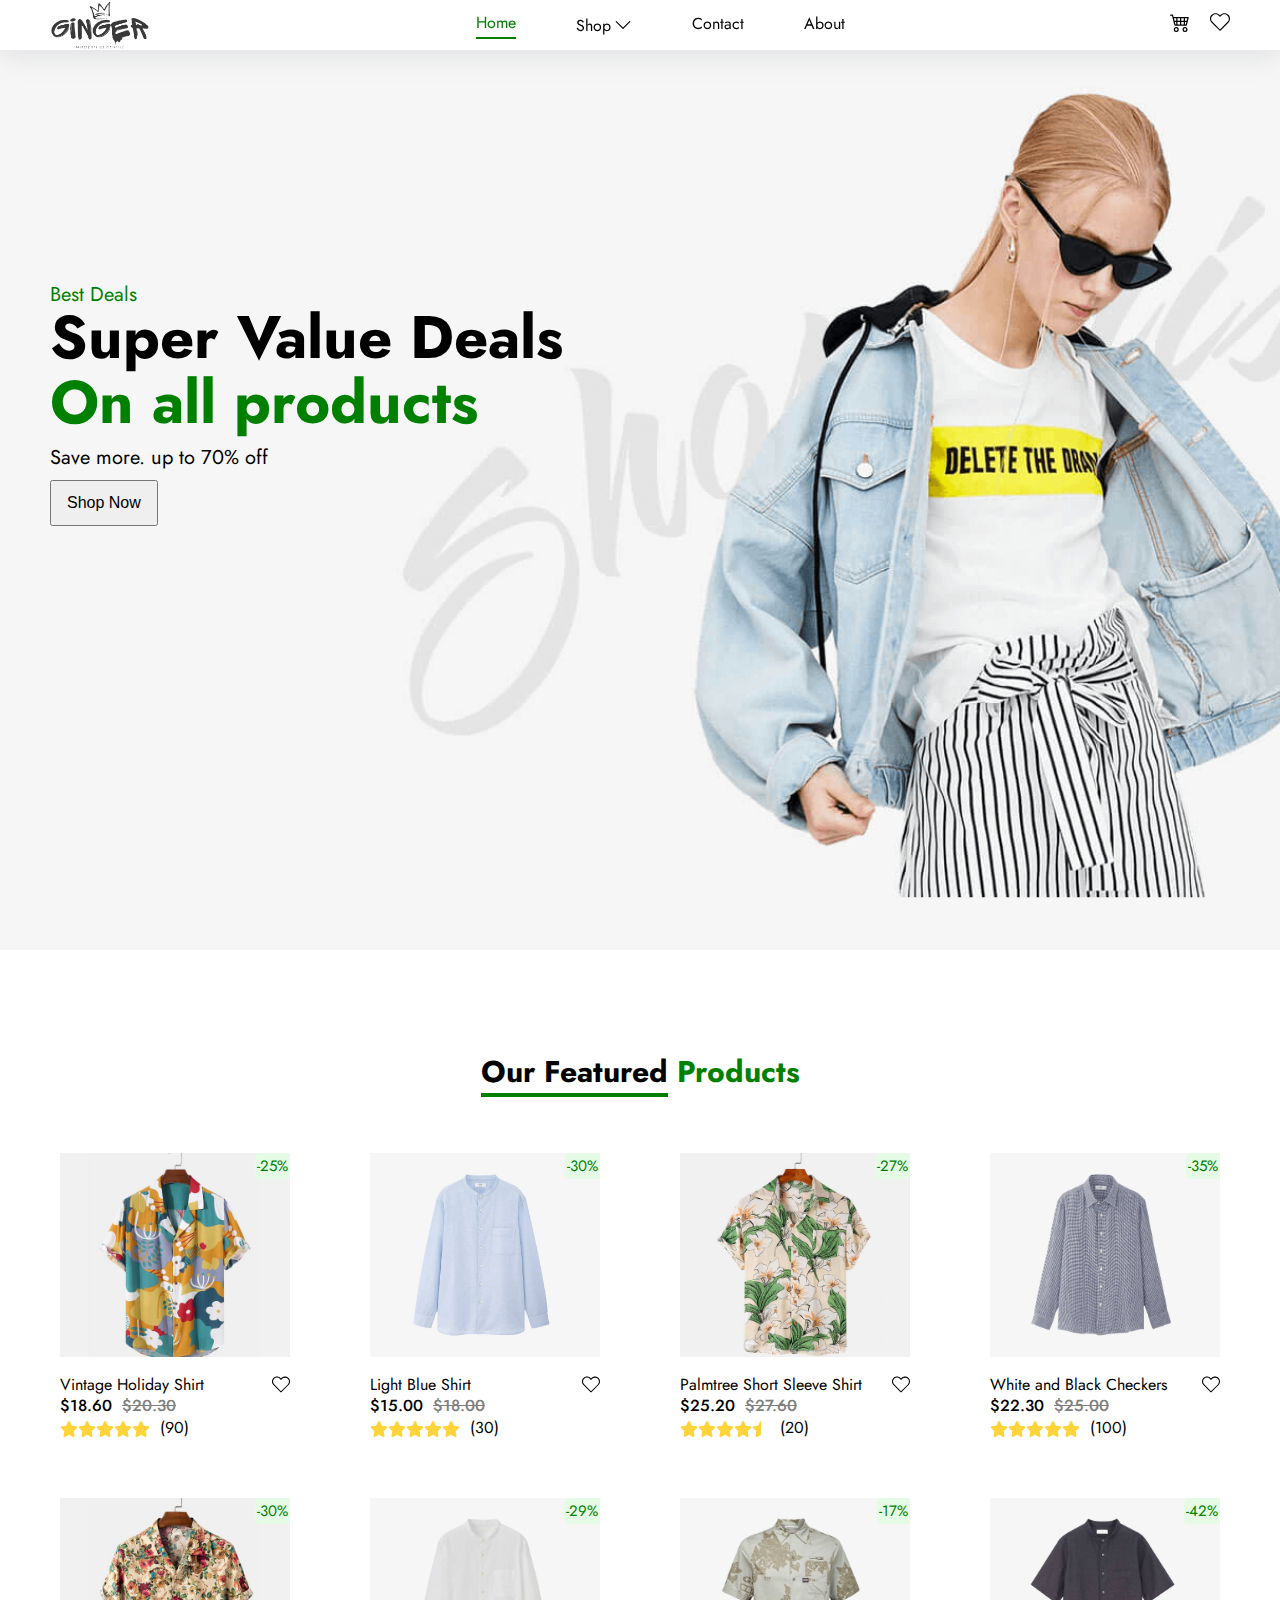
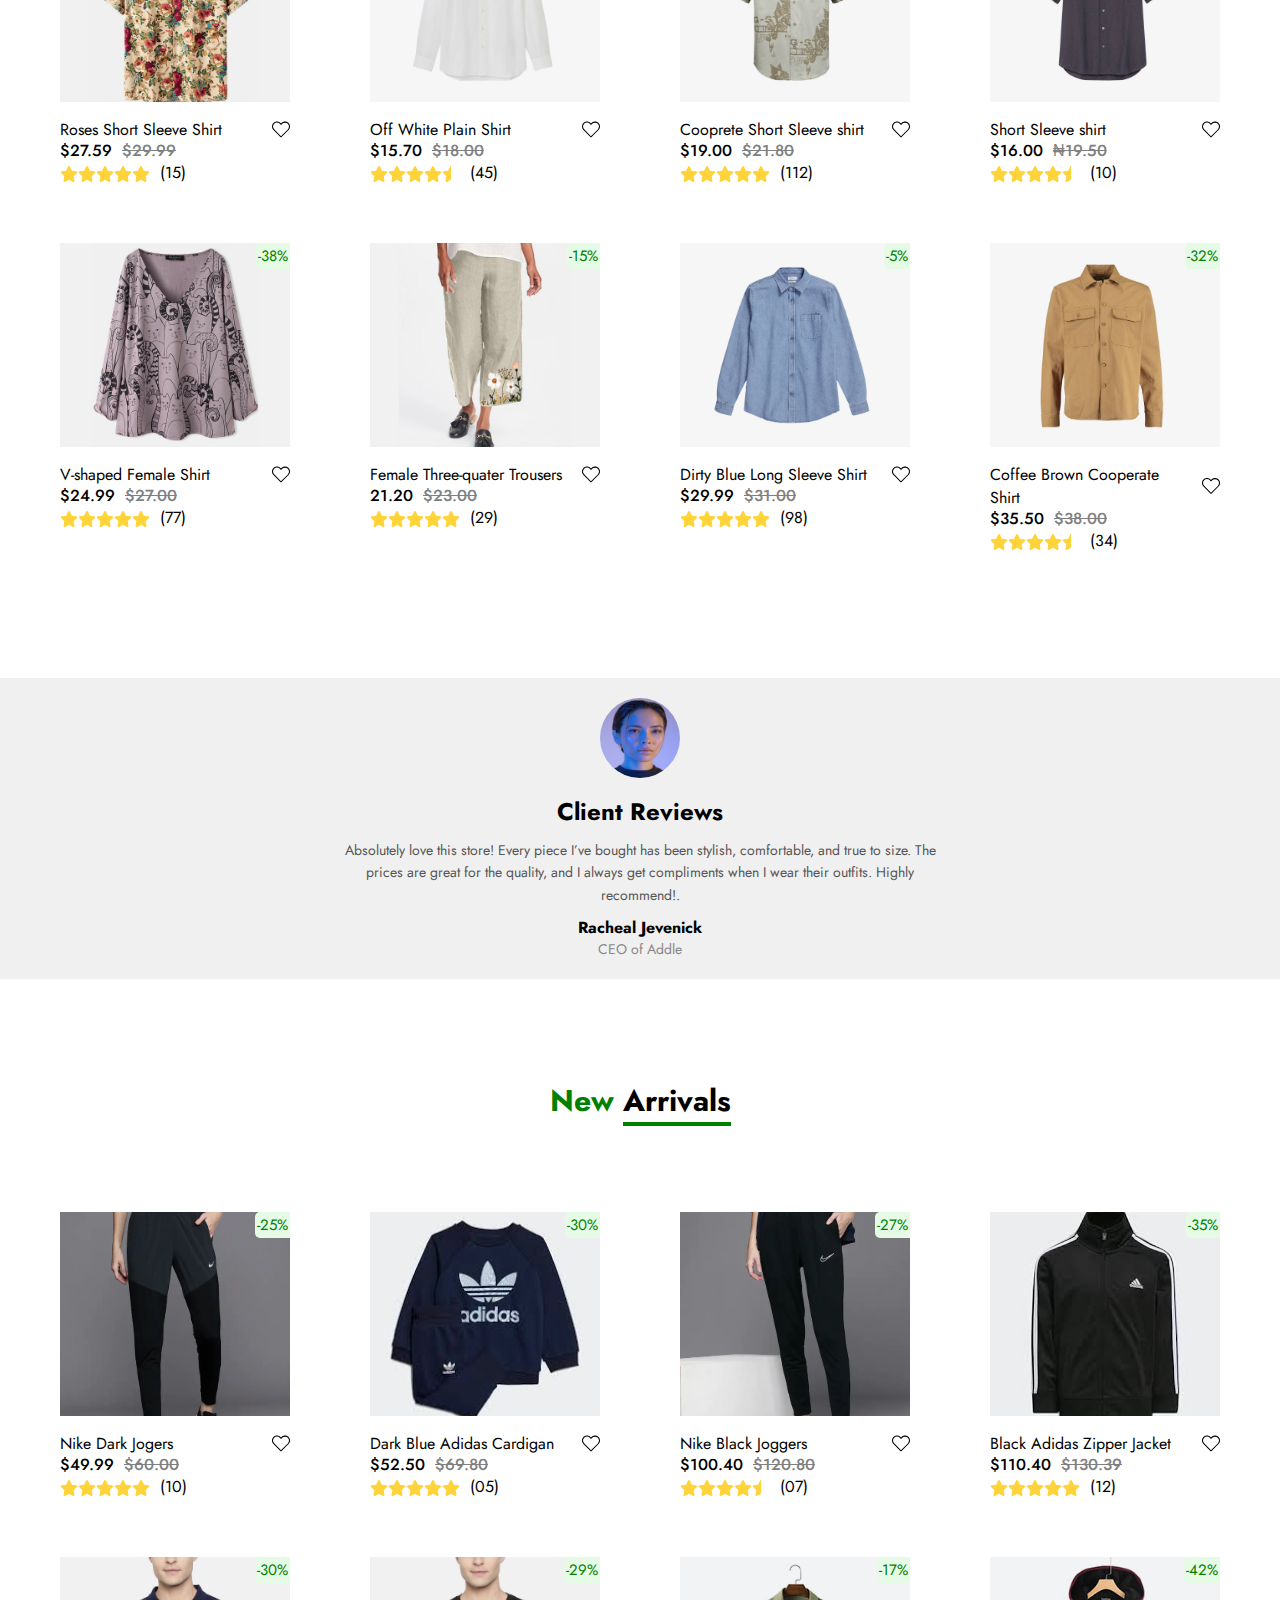
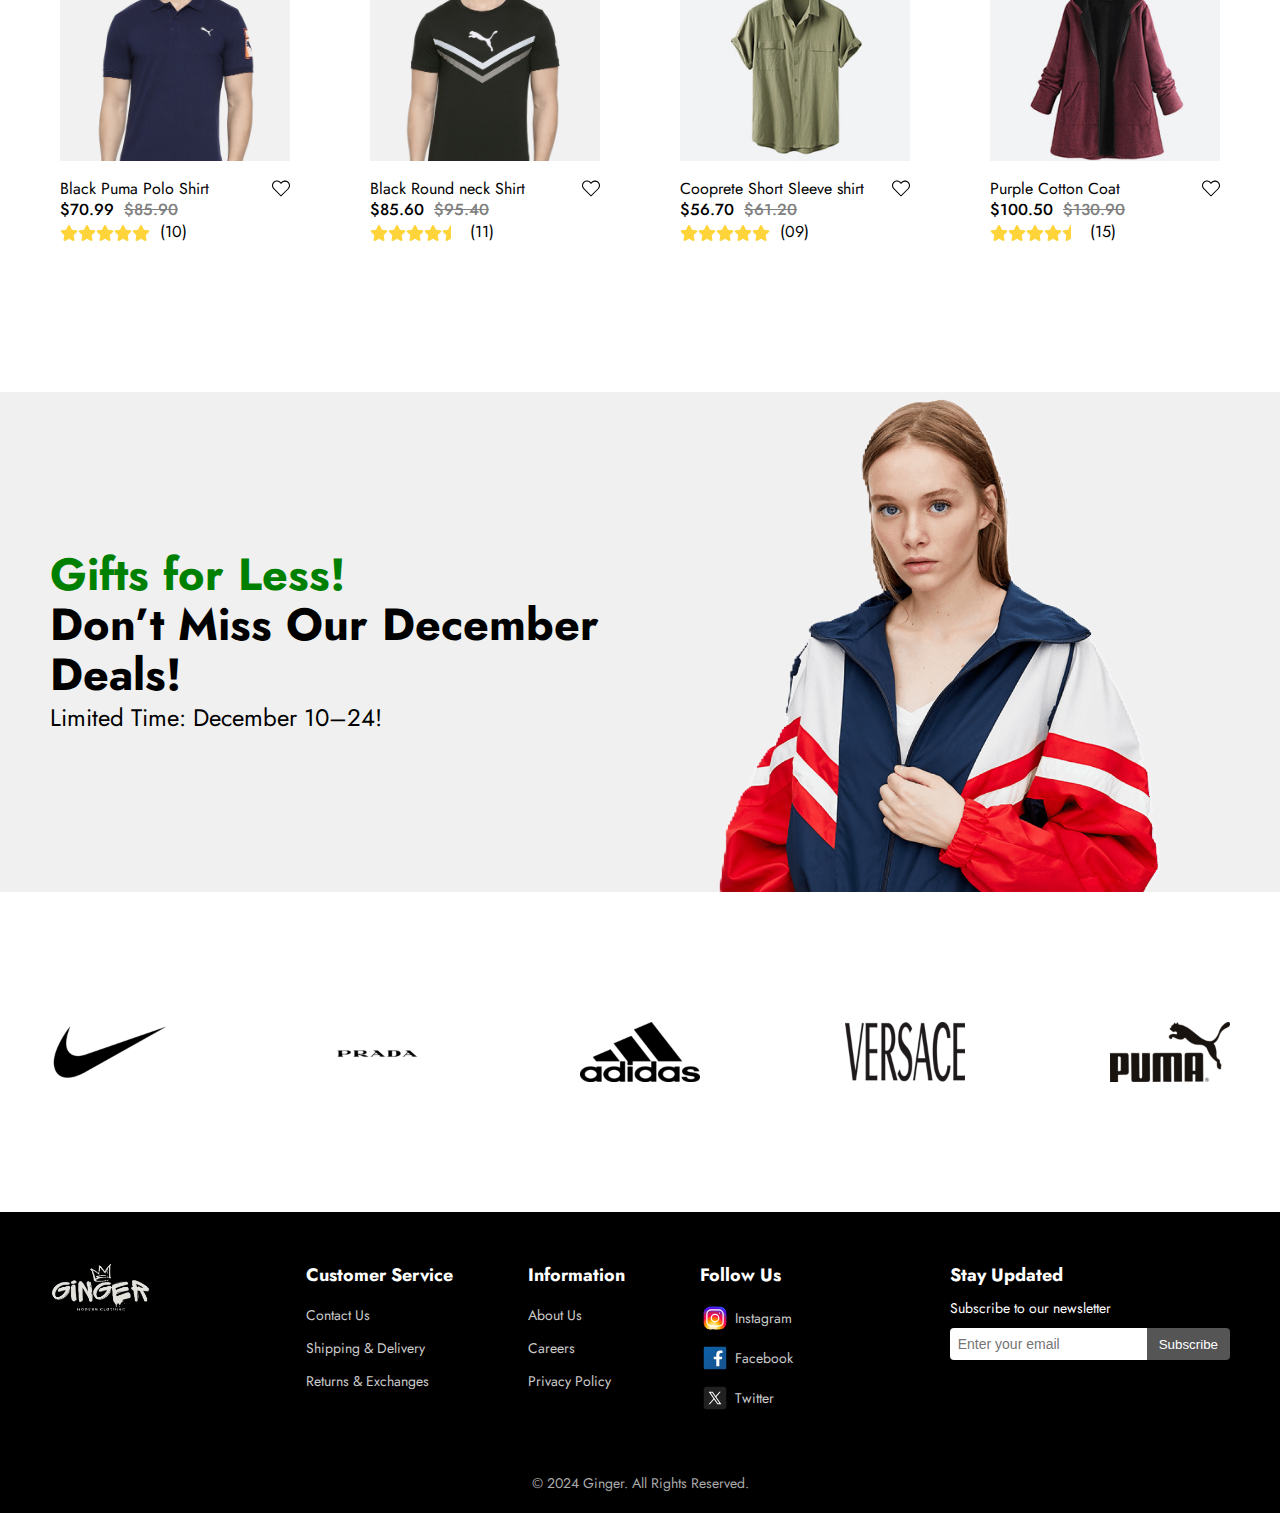
<file: index.html>
<!DOCTYPE html>
<html lang="en">
  <head>
    <meta charset="UTF-8" />
    <meta name="viewport" content="width=device-width, initial-scale=1.0" />
    <link rel="stylesheet" href="./index.css" />
    <title>Document</title>
    <link rel="preconnect" href="https://fonts.googleapis.com">
    <link rel="preconnect" href="https://fonts.gstatic.com" crossorigin>
  <link href="https://fonts.googleapis.com/css2?family=Jost:ital,wght@0,100..900;1,100..900&family=Poppins:ital,wght@0,100;0,200;0,300;0,400;0,500;0,600;0,700;0,800;0,900;1,100;1,200;1,300;1,400;1,500;1,600;1,700;1,800;1,900&display=swap" rel="stylesheet">
  </head>
  <body>
    <header>
        <div class="navbar">
          <div class="logo">
            <a href="./index.html"
              ><img src="./public/img/logo/ginger.png" alt="comp" class="logo-image"
            /></a>
          </div>
          <div class="nav-container">
            <nav class="nav-menu">
              <ul class="nav-items">
                <li class="nav-item"><a class="inuse" href="./index.html">Home</a></li>
                <li class="nav-item">Shop<img src="./public/icon/chevron-down.svg" alt="down arrow" width="18">
                  <ul class="dropDown">
                    <li class="dropDownItem"><a class="dropDownLink" href="./menfashion.html">Men Fashion</a></li>
                    <li class="dropDownItem"><a class="dropDownLink" href="./femalefashion.html">Female Fashion</a></li>
                  </ul>
                </li>
                <li class="nav-item"><a href="./contact.html">Contact</a></li>
                <li class="nav-item"><a href="./about.html">About</a></li>
              </ul>
            </nav>
          </div>
          <div class="header-icon">
            <a class="icon-link" href="./cart.html"
              ><img class="icon" width="20" height="20" src="./public/icon/cart.svg"
            /></a>
            <a class="icon-link" href="./favorite.html"
            ><img class="icon" width="20" height="20" src="./public/icon/heart.svg"
          /></a>
            <div class="toggle"><img src="./public/icon/list.svg" alt=""></div>
          </div>
        </div>
        <!-- side bar -->
        <div class="sidebar">
          <nav class="sidebar-nav">
            <ul class="sidebar-items">
              <li class="sidebar-item"><a class="inuse" href="./index.html">Home</a></li>
              <li class="sidebar-item">Shop<img src="./public/icon/chevron-down.svg" alt="down arrow" width="18">
                <ul class="sidebar-dropDown">
                  <li class="sidebar-dropDownItem"><a class="dropDownLink" href="./menfashion.html">Men Fashion</a></li>
                  <li class="sidebar-dropDownItem"><a class="dropDownLink" href="./femalefashion.html">Female Fashion</a></li>
                </ul>
              </li>
              <li class="sidebar-item"><a href="./contact.html">Contact</a></li>
              <li class="sidebar-item"><a href="./about.html">About</a></li>
            </ul>
          </nav>
        </div>

    </header>
    <section class="hero">
      <div class="hero-container">
        <img src="./public/img/banner/banner-3.png" class="banner1" alt="" />
        <div class="hero-info">
          <p class="hero-p1">Best Deals</p>
          <h1 class="hero-heading1">Super Value Deals</h1>
          <h1 class="hero-heading2">On all products</h1>
          <p class="hero-p2">Save more. up to 70% off</p>
          <button class="hero-button">Shop Now</button>
        </div>
      </div>
    </section>

    <!-- Feature section -->
    <section class="product">
      <h1 class="product-heading">
        <span class="product-heading-span2">Our Featured</span> <span class="product-heading-span">Products</span>
      </h1>
      <div class="product-container">
        <div class="product-box">
          <span class="product-discount">-25%</span>
          <img src="./public/img/products/f1.jpg" alt="shirt" class="product-img" />
          <div class="product-info"> 
            <div class="head-heart-box">
              <p class="product-head">Vintage Holiday Shirt</p>
              <img class="blank-heart" onclick="favHeart(this)" src="./public/icon/heart.svg" width="18" alt="heart">
            </div>
            <p class="product-price">$18.60<spam class="former-price">$20.30</spam></p>
            <div class="star-box">
              <img src="./public/icon/full star.svg"  alt="star" class="star">
              <img src="./public/icon/full star.svg"  alt="star" class="star">
              <img src="./public/icon/full star.svg"  alt="star" class="star">
              <img src="./public/icon/full star.svg"  alt="star" class="star">
              <img src="./public/icon/full star.svg"  alt="star" class="star">
              <p class="rating-no">(90)</p>
            </div>
          </div>
        </div>
        <div class="product-box">
          <img src="./public/img/products/n1.jpg" alt="shirt" class="product-img" />
          <span class="product-discount">-30%</span>
          <div class="product-info"> 
            <div class="head-heart-box">
              <p class="product-head">Light Blue Shirt</p>
              <img class="blank-heart" onclick="favHeart(this)" src="./public/icon/heart.svg" width="18" alt="heart">
            </div>
            <p class="product-price">$15.00<spam class="former-price">$18.00</spam></p>
            <div class="star-box">
              <img src="./public/icon/full star.svg"  alt="star" class="star">
              <img src="./public/icon/full star.svg"  alt="star" class="star">
              <img src="./public/icon/full star.svg"  alt="star" class="star">
              <img src="./public/icon/full star.svg"  alt="star" class="star">
              <img src="./public/icon/full star.svg"  alt="star" class="star">
              <p class="rating-no">(30)</p>
            </div>
          </div>
        </div>
        <div class="product-box">
          <img src="./public/img/products/f2.jpg" alt="shirt" class="product-img" />
          <span class="product-discount">-27%</span>
          <div class="product-info"> 
            <div class="head-heart-box">
              <p class="product-head">Palmtree Short Sleeve Shirt </p>
              <img class="blank-heart" onclick="favHeart(this)" src="./public/icon/heart.svg" width="18" alt="heart">
            </div>
            <p class="product-price">$25.20<spam class="former-price">$27.60</spam></p>
            <div class="star-box">
              <img src="./public/icon/full star.svg"  alt="star" class="star">
              <img src="./public/icon/full star.svg"  alt="star" class="star">
              <img src="./public/icon/full star.svg"  alt="star" class="star">
              <img src="./public/icon/full star.svg"  alt="star" class="star">
              <img src="./public/icon/half star.svg"  alt="star" class="star">
              <p class="rating-no">(20)</p>
            </div>
          </div>
        </div>
        <div class="product-box">
          <img src="./public/img/products/n2.jpg" alt="shirt" class="product-img" />
          <span class="product-discount">-35%</span>
          <div class="product-info"> 
            <div class="head-heart-box">
              <p class="product-head">White and Black Checkers</p>
              <img class="blank-heart" onclick="favHeart(this)" src="./public/icon/heart.svg" width="18" alt="heart">
            </div>
            <p class="product-price">$22.30<spam class="former-price">$25.00</spam></p>
            <div class="star-box">
              <img src="./public/icon/full star.svg"  alt="star" class="star">
              <img src="./public/icon/full star.svg"  alt="star" class="star">
              <img src="./public/icon/full star.svg"  alt="star" class="star">
              <img src="./public/icon/full star.svg"  alt="star" class="star">
              <img src="./public/icon/full star.svg"  alt="star" class="star">
              <p class="rating-no">(100)</p>
            </div>
          </div>
        </div>
        <div class="product-box">
          <img src="./public/img/products/f3.jpg" alt="shirt" class="product-img" />
          <span class="product-discount">-30%</span>
          <div class="product-info"> 
            <div class="head-heart-box">
              <p class="product-head">Roses Short Sleeve Shirt</p>
              <img class="blank-heart" onclick="favHeart(this)" src="./public/icon/heart.svg" width="18" alt="heart">
            </div>
            <p class="product-price">$27.59<spam class="former-price">$29.99</spam></p>
            <div class="star-box">
              <img src="./public/icon/full star.svg"  alt="star" class="star">
              <img src="./public/icon/full star.svg"  alt="star" class="star">
              <img src="./public/icon/full star.svg"  alt="star" class="star">
              <img src="./public/icon/full star.svg"  alt="star" class="star">
              <img src="./public/icon/full star.svg"  alt="star" class="star">
              <p class="rating-no">(15)</p>
            </div>
          </div>
        </div>
        <div class="product-box">
          <img src="./public/img/products/n3.jpg" alt="shirt" class="product-img" />
          <span class="product-discount">-29%</span>
          <div class="product-info"> 
            <div class="head-heart-box">
              <p class="product-head">Off White Plain Shirt</p>
              <img class="blank-heart" onclick="favHeart(this)" src="./public/icon/heart.svg" width="18" alt="heart">
            </div>
            <p class="product-price">$15.70<spam class="former-price">$18.00</spam></p>
            <div class="star-box">
              <img src="./public/icon/full star.svg"  alt="star" class="star">
              <img src="./public/icon/full star.svg"  alt="star" class="star">
              <img src="./public/icon/full star.svg"  alt="star" class="star">
              <img src="./public/icon/full star.svg"  alt="star" class="star">
              <img src="./public/icon/half star.svg"  alt="star" class="star">
              <p class="rating-no">(45)</p>
            </div>
          </div>
        </div>
        <div class="product-box">
          <img src="./public/img/products/n4.jpg" alt="shirt" class="product-img" />
          <span class="product-discount">-17%</span>
          <div class="product-info"> 
            <div class="head-heart-box">
              <p class="product-head">Cooprete Short Sleeve shirt</p>
              <img class="blank-heart" onclick="favHeart(this)" src="./public/icon/heart.svg" width="18" alt="heart">
            </div>
            <p class="product-price">$19.00<spam class="former-price">$21.80</spam></p>
            <div class="star-box">
              <img src="./public/icon/full star.svg"  alt="star" class="star">
              <img src="./public/icon/full star.svg"  alt="star" class="star">
              <img src="./public/icon/full star.svg"  alt="star" class="star">
              <img src="./public/icon/full star.svg"  alt="star" class="star">
              <img src="./public/icon/full star.svg"  alt="star" class="star">
              <p class="rating-no">(112)</p>
            </div>
          </div>
        </div>
        <div class="product-box">
          <img src="./public/img/products/n8.jpg" alt="shirt" class="product-img" />
          <span class="product-discount">-42%</span>
          <div class="product-info"> 
            <div class="head-heart-box">
              <p class="product-head">Short Sleeve shirt</p>
              <img class="blank-heart" onclick="favHeart(this)" src="./public/icon/heart.svg" width="18" alt="heart">
            </div>
            <p class="product-price">$16.00<spam class="former-price">₦19.50</spam></p>
            <div class="star-box">
              <img src="./public/icon/full star.svg"  alt="star" class="star">
              <img src="./public/icon/full star.svg"  alt="star" class="star">
              <img src="./public/icon/full star.svg"  alt="star" class="star">
              <img src="./public/icon/full star.svg"  alt="star" class="star">
              <img src="./public/icon/half star.svg"  alt="star" class="star">
              <p class="rating-no">(10)</p>
            </div>
          </div>
        </div>
        <div class="product-box">
          <img src="./public/img/products/f8.jpg" alt="shirt" class="product-img" />
          <span class="product-discount">-38%</span>
          <div class="product-info"> 
            <div class="head-heart-box">
              <p class="product-head">V-shaped Female Shirt</p>
              <img class="blank-heart" onclick="favHeart(this)" src="./public/icon/heart.svg" width="18" alt="heart">
            </div>
            <p class="product-price">$24.99<spam class="former-price">$27.00</spam></p>
            <div class="star-box">
              <img src="./public/icon/full star.svg"  alt="star" class="star">
              <img src="./public/icon/full star.svg"  alt="star" class="star">
              <img src="./public/icon/full star.svg"  alt="star" class="star">
              <img src="./public/icon/full star.svg"  alt="star" class="star">
              <img src="./public/icon/full star.svg"  alt="star" class="star">
              <p class="rating-no">(77)</p>
            </div>
          </div>
        </div>
        <div class="product-box">
          <img src="./public/img/products/f7.jpg" alt="trouser" class="product-img" />
          <span class="product-discount">-15%</span>
          <div class="product-info"> 
            <div class="head-heart-box">
              <p class="product-head">Female Three-quater Trousers </p>
              <img class="blank-heart" onclick="favHeart(this)" src="./public/icon/heart.svg" width="18" alt="heart">
            </div>
            <p class="product-price">21.20<spam class="former-price">$23.00</spam></p>
            <div class="star-box">
              <img src="./public/icon/full star.svg"  alt="star" class="star">
              <img src="./public/icon/full star.svg"  alt="star" class="star">
              <img src="./public/icon/full star.svg"  alt="star" class="star">
              <img src="./public/icon/full star.svg"  alt="star" class="star">
              <img src="./public/icon/full star.svg"  alt="star" class="star">
              <p class="rating-no">(29)</p>
            </div>
          </div>
        </div>
        <div class="product-box">
          <img src="./public/img/products/n5.jpg" alt="shirt" class="product-img" />
          <span class="product-discount">-5%</span>
          <div class="product-info"> 
            <div class="head-heart-box">
              <p class="product-head">Dirty Blue Long Sleeve Shirt</p>
              <img class="blank-heart" onclick="favHeart(this)" src="./public/icon/heart.svg" width="18" alt="heart">
            </div>
            <p class="product-price">$29.99<spam class="former-price">$31.00</spam></p>
            <div class="star-box">
              <img src="./public/icon/full star.svg"  alt="star" class="star">
              <img src="./public/icon/full star.svg"  alt="star" class="star">
              <img src="./public/icon/full star.svg"  alt="star" class="star">
              <img src="./public/icon/full star.svg"  alt="star" class="star">
              <img src="./public/icon/full star.svg"  alt="star" class="star">
              <p class="rating-no">(98)</p>
            </div>
          </div>
        </div>
        <div class="product-box">
          <img src="./public/img/products/n7.jpg" alt="shirt" class="product-img" />
          <span class="product-discount">-32%</span>
          <div class="product-info"> 
            <div class="head-heart-box">
              <p class="product-head">Coffee Brown Cooperate Shirt</p>
              <img class="blank-heart" onclick="favHeart(this)" src="./public/icon/heart.svg" width="18" alt="heart">
            </div>
            <p class="product-price">$35.50<spam class="former-price">$38.00</spam></p>
            <div class="star-box">
              <img src="./public/icon/full star.svg"  alt="star" class="star">
              <img src="./public/icon/full star.svg"  alt="star" class="star">
              <img src="./public/icon/full star.svg"  alt="star" class="star">
              <img src="./public/icon/full star.svg"  alt="star" class="star">
              <img src="./public/icon/half star.svg"  alt="star" class="star">
              <p class="rating-no">(34)</p>
            </div>
          </div>
        </div>
      </div>
    </section>

    <!-- Review Section -->
    <section>
      <div class="review-container">
        <img src="./public/img/testimonials/rachel.jpg" alt="Client Photo">
        <h2>Client Reviews</h2>
        <p>Absolutely love this store! Every piece I’ve bought has been stylish, comfortable, and true to size. The prices are great for the quality, and I always get compliments when I wear their outfits. Highly recommend!.</p>
        <div class="client-name">Racheal Jevenick</div>
        <div class="client-position">CEO of Addle</div>
    </div>
    </section>

    <!-- New Arrivals section -->
    <section class="new-arrival-section">
      <h1 class="new-arrival-heading"><span class="new-arrival-span">New</span> <span class="new-arrival-span2">Arrivals</span></h1>
      <div class="product-container">
        <div class="product-box">
          <span class="product-discount">-25%</span>
          <img src="./public/img/products/product-1.webp" alt="shirt" class="product-img" />
          <div class="product-info"> 
            <div class="head-heart-box">
              <p class="product-head">Nike Dark Jogers</p>
              <img class="blank-heart" onclick="favHeart(this)" src="./public/icon/heart.svg" width="18" alt="heart">
            </div>
            <p class="product-price">$49.99<spam class="former-price">$60.00</spam></p>
            <div class="star-box">
              <img src="./public/icon/full star.svg"  alt="star" class="star">
              <img src="./public/icon/full star.svg"  alt="star" class="star">
              <img src="./public/icon/full star.svg"  alt="star" class="star">
              <img src="./public/icon/full star.svg"  alt="star" class="star">
              <img src="./public/icon/full star.svg"  alt="star" class="star">
              <p class="rating-no">(10)</p>
            </div>
          </div>
        </div>
        <div class="product-box">
          <img src="./public/img/products/adidas 2.jpg" alt="shirt" class="product-img" />
          <span class="product-discount">-30%</span>
          <div class="product-info"> 
            <div class="head-heart-box">
              <p class="product-head">Dark Blue Adidas Cardigan </p>
              <img class="blank-heart" onclick="favHeart(this)" src="./public/icon/heart.svg" width="18" alt="heart">
            </div>
            <p class="product-price">$52.50<spam class="former-price">$69.80</spam></p>
            <div class="star-box">
              <img src="./public/icon/full star.svg"  alt="star" class="star">
              <img src="./public/icon/full star.svg"  alt="star" class="star">
              <img src="./public/icon/full star.svg"  alt="star" class="star">
              <img src="./public/icon/full star.svg"  alt="star" class="star">
              <img src="./public/icon/full star.svg"  alt="star" class="star">
              <p class="rating-no">(05)</p>
            </div>
          </div>
        </div>
        <div class="product-box">
          <img src="./public/img/products/product-13.webp" alt="shirt" class="product-img" />
          <span class="product-discount">-27%</span>
          <div class="product-info"> 
            <div class="head-heart-box">
              <p class="product-head">Nike Black Joggers</p>
              <img class="blank-heart" onclick="favHeart(this)" src="./public/icon/heart.svg" width="18" alt="heart">
            </div>
            <p class="product-price">$100.40<spam class="former-price">$120.80</spam></p>
            <div class="star-box">
              <img src="./public/icon/full star.svg"  alt="star" class="star">
              <img src="./public/icon/full star.svg"  alt="star" class="star">
              <img src="./public/icon/full star.svg"  alt="star" class="star">
              <img src="./public/icon/full star.svg"  alt="star" class="star">
              <img src="./public/icon/half star.svg"  alt="star" class="star">
              <p class="rating-no">(07)</p>
            </div>
          </div>
        </div>
        <div class="product-box">
          <img src="./public/img/products/adidas3.jpg" alt="shirt" class="product-img" />
          <span class="product-discount">-35%</span>
          <div class="product-info"> 
            <div class="head-heart-box">
              <p class="product-head">Black Adidas Zipper Jacket</p>
              <img class="blank-heart" onclick="favHeart(this)" src="./public/icon/heart.svg" width="18" alt="heart">
            </div>
            <p class="product-price">$110.40<spam class="former-price">$130.39</spam></p>
            <div class="star-box">
              <img src="./public/icon/full star.svg"  alt="star" class="star">
              <img src="./public/icon/full star.svg"  alt="star" class="star">
              <img src="./public/icon/full star.svg"  alt="star" class="star">
              <img src="./public/icon/full star.svg"  alt="star" class="star">
              <img src="./public/icon/full star.svg"  alt="star" class="star">
              <p class="rating-no">(12)</p>
            </div>
          </div>
        </div>
        <div class="product-box">
          <img src="./public/img/products/product-4.jpg" alt="shirt" class="product-img" />
          <span class="product-discount">-30%</span>
          <div class="product-info"> 
            <div class="head-heart-box">
              <p class="product-head">Black Puma Polo Shirt</p>
              <img class="blank-heart" onclick="favHeart(this)" src="./public/icon/heart.svg" width="18" alt="heart">
            </div>
            <p class="product-price">$70.99<spam class="former-price">$85.90</spam></p>
            <div class="star-box">
              <img src="./public/icon/full star.svg"  alt="star" class="star">
              <img src="./public/icon/full star.svg"  alt="star" class="star">
              <img src="./public/icon/full star.svg"  alt="star" class="star">
              <img src="./public/icon/full star.svg"  alt="star" class="star">
              <img src="./public/icon/full star.svg"  alt="star" class="star">
              <p class="rating-no">(10)</p>
            </div>
          </div>
        </div>
        <div class="product-box">
          <img src="./public/img/products/product-6.jpg" alt="shirt" class="product-img" />
          <span class="product-discount">-29%</span>
          <div class="product-info"> 
            <div class="head-heart-box">
              <p class="product-head">Black Round neck Shirt</p>
              <img class="blank-heart" onclick="favHeart(this)" src="./public/icon/heart.svg" width="18" alt="heart">
            </div>
            <p class="product-price">$85.60<spam class="former-price">$95.40</spam></p>
            <div class="star-box">
              <img src="./public/icon/full star.svg"  alt="star" class="star">
              <img src="./public/icon/full star.svg"  alt="star" class="star">
              <img src="./public/icon/full star.svg"  alt="star" class="star">
              <img src="./public/icon/full star.svg"  alt="star" class="star">
              <img src="./public/icon/half star.svg"  alt="star" class="star">
              <p class="rating-no">(11)</p>
            </div>
          </div>
        </div>
        <div class="product-box">
          <img src="./public/img/products/23.jpg" alt="shirt" class="product-img" />
          <span class="product-discount">-17%</span>
          <div class="product-info"> 
            <div class="head-heart-box">
              <p class="product-head">Cooprete Short Sleeve shirt</p>
              <img class="blank-heart" onclick="favHeart(this)" src="./public/icon/heart.svg" width="18" alt="heart">
            </div>
            <p class="product-price">$56.70<spam class="former-price">$61.20</spam></p>
            <div class="star-box">
              <img src="./public/icon/full star.svg"  alt="star" class="star">
              <img src="./public/icon/full star.svg"  alt="star" class="star">
              <img src="./public/icon/full star.svg"  alt="star" class="star">
              <img src="./public/icon/full star.svg"  alt="star" class="star">
              <img src="./public/icon/full star.svg"  alt="star" class="star">
              <p class="rating-no">(09)</p>
            </div>
          </div>
        </div>
        <div class="product-box">
          <img src="./public/img/products/jacket.jpg" alt="shirt" class="product-img" />
          <span class="product-discount">-42%</span>
          <div class="product-info"> 
            <div class="head-heart-box">
              <p class="product-head">Purple Cotton Coat</p>
              <img class="blank-heart" onclick="favHeart(this)" src="./public/icon/heart.svg" width="18" alt="heart">
            </div>
            <p class="product-price">$100.50<spam class="former-price">$130.90</spam></p>
            <div class="star-box">
              <img src="./public/icon/full star.svg"  alt="star" class="star">
              <img src="./public/icon/full star.svg"  alt="star" class="star">
              <img src="./public/icon/full star.svg"  alt="star" class="star">
              <img src="./public/icon/full star.svg"  alt="star" class="star">
              <img src="./public/icon/half star.svg"  alt="star" class="star">
              <p class="rating-no">(15)</p>
            </div>
          </div>
        </div>
    </section>

    <!-- Other banner -->
    <section>
      <div class="banner-container">
        <div class="banner-info">
          <h1 class="banner-heading">Gifts for Less!</h1>
          <h1 class="banner-heading2">Don’t Miss Our December Deals!</h1>
          <p class="banner-paragraph">Limited Time: December 10–24!</p>
        </div>
        <div class="image-box">
          <img src="./public/img/banner/hero4.png" alt="banner" class="second-banner">
        </div>
      </div>
    </section>

    <section>
      <div class="brand-logo-container">
        <img src="./public/img/logos/logo-nike.png" alt="" class="brand-logo">
        <img src="./public/img/logos/logo-prada.png" alt="" class="brand-logo">
        <img src="./public/img/logos/logo-adidas.png" alt="" class="brand-logo">
        <img src="./public/img/logos/logo-versace.png" alt="" class="brand-logo">
        <img src="./public/img/logos/logo-puma.png" alt="" class="brand-logo">
      </div>
    </section>

    <!-- footer section -->
    <footer class="footer">
      <div class="footer-container">
        <div class="logo">
          <img src="./public/img/logo/ginger dark.png" alt="logo" class="logo-image">
        </div>
        <div class="footer-links">
          <div>
            <h3>Customer Service</h3>
            <ul>
              <li><a href="#">Contact Us</a></li>
              <li><a href="#">Shipping & Delivery</a></li>
              <li><a href="#">Returns & Exchanges</a></li>
            </ul>
          </div>
          <div>
            <h3>Information</h3>
            <ul>
              <li><a href="#">About Us</a></li>
              <li><a href="#">Careers</a></li>
              <li><a href="#">Privacy Policy</a></li>
            </ul>
          </div>
          <div>
            <h3>Follow Us</h3>
            <ul >
              <li ><a href="#" class="footer-link-logo"><img src="./public/icon/instagram.svg" alt="instagram logo">Instagram</a></li>
              <li><a href="#" class="footer-link-logo"><img src="./public/icon/facebook.svg" alt="facebook logo">Facebook</a></li>
              <li><a href="#" class="footer-link-logo"><img src="./public/icon/twitter.svg" alt="twitter logo"/>Twitter</a></li>
            </ul>
          </div>
        </div>
        <div class="footer-subscription">
          <h3>Stay Updated</h3>
          <p>Subscribe to our newsletter</p>
          <form>
            <input type="email" placeholder="Enter your email" required />
            <button type="submit">Subscribe</button>
          </form>
        </div>
      </div>
      <div class="footer-bottom">
        <p>&copy; 2024 Ginger. All Rights Reserved.</p>
      </div>
    </footer>
    <script src="./index.js"></script>
  </body>
</html>
</file>
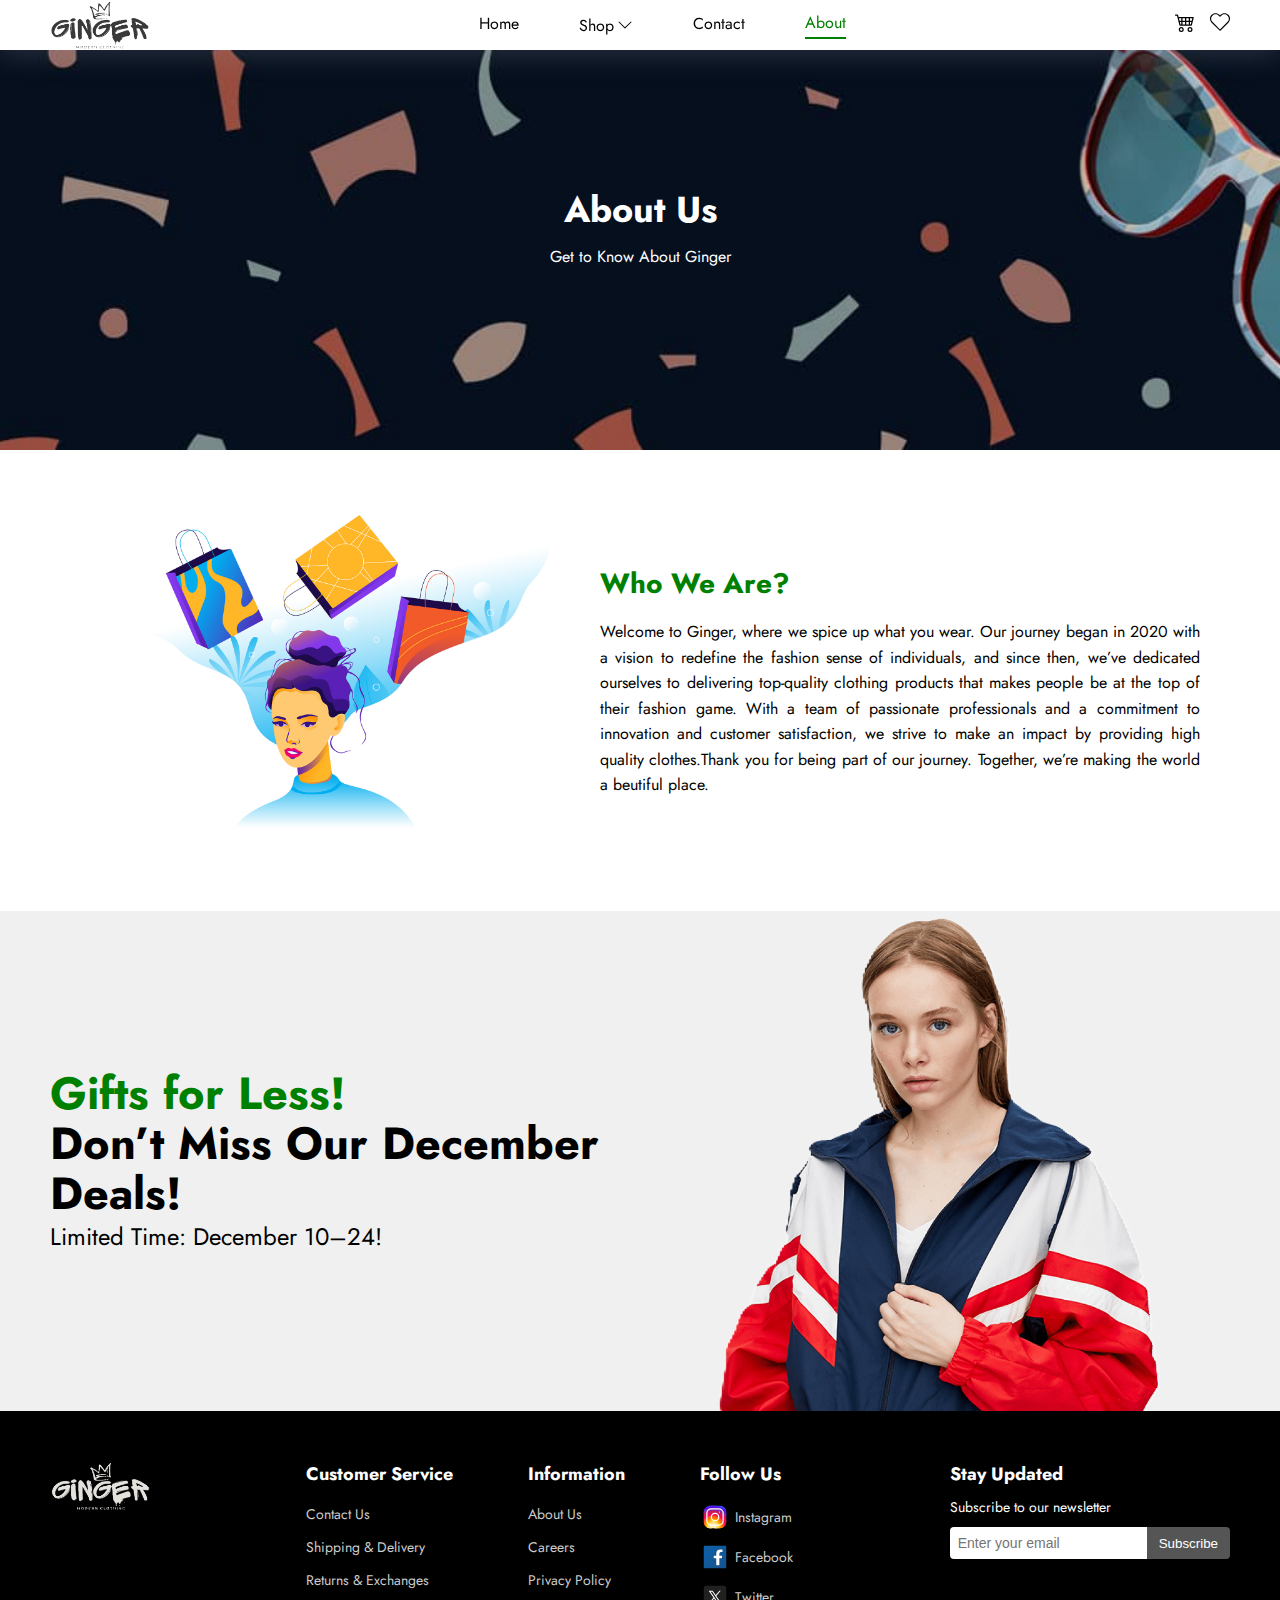
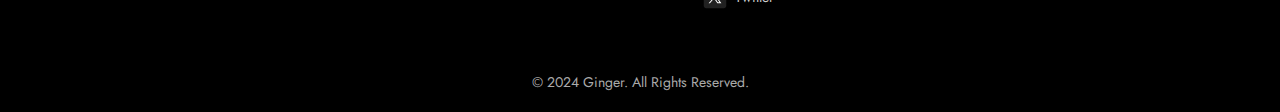
<file: about.html>
<!DOCTYPE html>
<html lang="en">
  <head>
    <meta charset="UTF-8" />
    <meta name="viewport" content="width=device-width, initial-scale=1.0" />
    <title>Document</title>
    <link rel="stylesheet" href="./about.css" />
    <link rel="preconnect" href="https://fonts.googleapis.com" />
    <link rel="preconnect" href="https://fonts.gstatic.com" crossorigin />
    <link
      href="https://fonts.googleapis.com/css2?family=Jost:ital,wght@0,100..900;1,100..900&family=Poppins:ital,wght@0,100;0,200;0,300;0,400;0,500;0,600;0,700;0,800;0,900;1,100;1,200;1,300;1,400;1,500;1,600;1,700;1,800;1,900&display=swap"
      rel="stylesheet" />
  </head>
  <body>
    <!-- header section -->
    <header>
      <div class="navbar">
        <div class="logo">
          <a href="./index.html"
            ><img src="./public/img/logo/ginger.png" alt="comp" class="logo-image"
          /></a>
        </div>
        <div>
          <nav>
            <ul class="nav-menu">
              <li class="nav-item"><a href="./index.html">Home</a></li>
              <li class="nav-item">Shop<img src="./public/icon/chevron-down.svg" alt="down arrow">
                <ul class="dropDown">
                  <li class="dropDownItem"><a class="dropDownLink" href="./menfashion.html">Men Fashion</a></li>
                  <li class="dropDownItem"><a class="dropDownLink" href="./femalefashion.html">Female Fashion</a></li>
                </ul>
              </li>
              <li class="nav-item"><a href="./contact.html">Contact</a></li>
              <li class="nav-item"><a class="inuse" href="./about.html">About</a></li>
            </ul>
          </nav>
        </div>
        <div class="header-icon">
          <a class="icon-link" href="./cart.html"
            ><img class="icon" width="20" height="20" src="./public/icon/cart.svg"
          /></a>
          <a class="icon-link" href="./favorite.html"
            ><img class="icon" width="20" height="20" src="./public/icon/heart.svg"
          /></a>
          <div class="toggle"><img src="./public/icon/list.svg" alt=""></div>
        </div>
      </div>
    </header>

    <!-- who are we -->
    <section class="about-section">
      <div class="about-header">
        <!-- <img src="./public/img/banner/b2.jpg" alt="about page banner" class="about-header-img"> -->
        <h1 class="about-header-heading">About Us</h1>
        <p class="about-header-paragraph">Get to Know About Ginger</p>
      </div>
      <div class="about-content">
        <div class="about-image">
          <img src="./public/img/about/a5.jpg" alt="About Us Image" />
        </div>
        <div class="about-text">
          <h2>Who We Are?</h2>
          <p>
            Welcome to Ginger, where we spice up what you wear. Our journey began in 2020 with a
            vision to redefine the fashion sense of individuals, and since then, we’ve dedicated ourselves to
             delivering top-quality clothing products that makes people be at the top of their fashion game. 
             With a team of passionate professionals and a commitment to innovation and customer satisfaction,
              we strive to make an impact by providing high quality clothes.Thank you for being part of our journey. 
              Together, we’re making the world a beutiful place.
          </p>
        </div>
      </div>
    </section>

        <!-- Other banner -->
        <section>
          <div class="banner-container">
            <div class="banner-info">
              <h1 class="banner-heading">Gifts for Less!</h1>
              <h1 class="banner-heading2">Don’t Miss Our December Deals!</h1>
              <p class="banner-paragraph">Limited Time: December 10–24!</p>
            </div>
            <div class="image-box">
              <img src="./public/img/banner/hero4.png" alt="banner" class="second-banner">
            </div>
          </div>
        </section>
        
    <!-- footer section -->
    <footer class="footer">
      <div class="footer-container">
        <div class="logo">
          <img src="./public/img/logo/ginger dark.png" alt="logo" class="logo-image" />
        </div>
        <div class="footer-links">
          <div>
            <h3>Customer Service</h3>
            <ul>
              <li><a href="#">Contact Us</a></li>
              <li><a href="#">Shipping & Delivery</a></li>
              <li><a href="#">Returns & Exchanges</a></li>
            </ul>
          </div>
          <div>
            <h3>Information</h3>
            <ul>
              <li><a href="#">About Us</a></li>
              <li><a href="#">Careers</a></li>
              <li><a href="#">Privacy Policy</a></li>
            </ul>
          </div>
          <div>
            <h3>Follow Us</h3>
            <ul>
              <li>
                <a href="#" class="footer-link-logo"
                  ><img src="./public/icon/instagram.svg" alt="instagram logo" />Instagram</a
                >
              </li>
              <li>
                <a href="#" class="footer-link-logo"
                  ><img src="./public/icon/facebook.svg" alt="facebook logo" />Facebook</a
                >
              </li>
              <li>
                <a href="#" class="footer-link-logo"
                  ><img src="./public/icon/twitter.svg" alt="twitter logo" />Twitter</a
                >
              </li>
            </ul>
          </div>
        </div>
        <div class="footer-subscription">
          <h3>Stay Updated</h3>
          <p>Subscribe to our newsletter</p>
          <form>
            <input type="email" placeholder="Enter your email" required />
            <button type="submit">Subscribe</button>
          </form>
        </div>
      </div>
      <div class="footer-bottom">
        <p>&copy; 2024 Ginger. All Rights Reserved.</p>
      </div>
    </footer>
  </body>
</html>
</file>
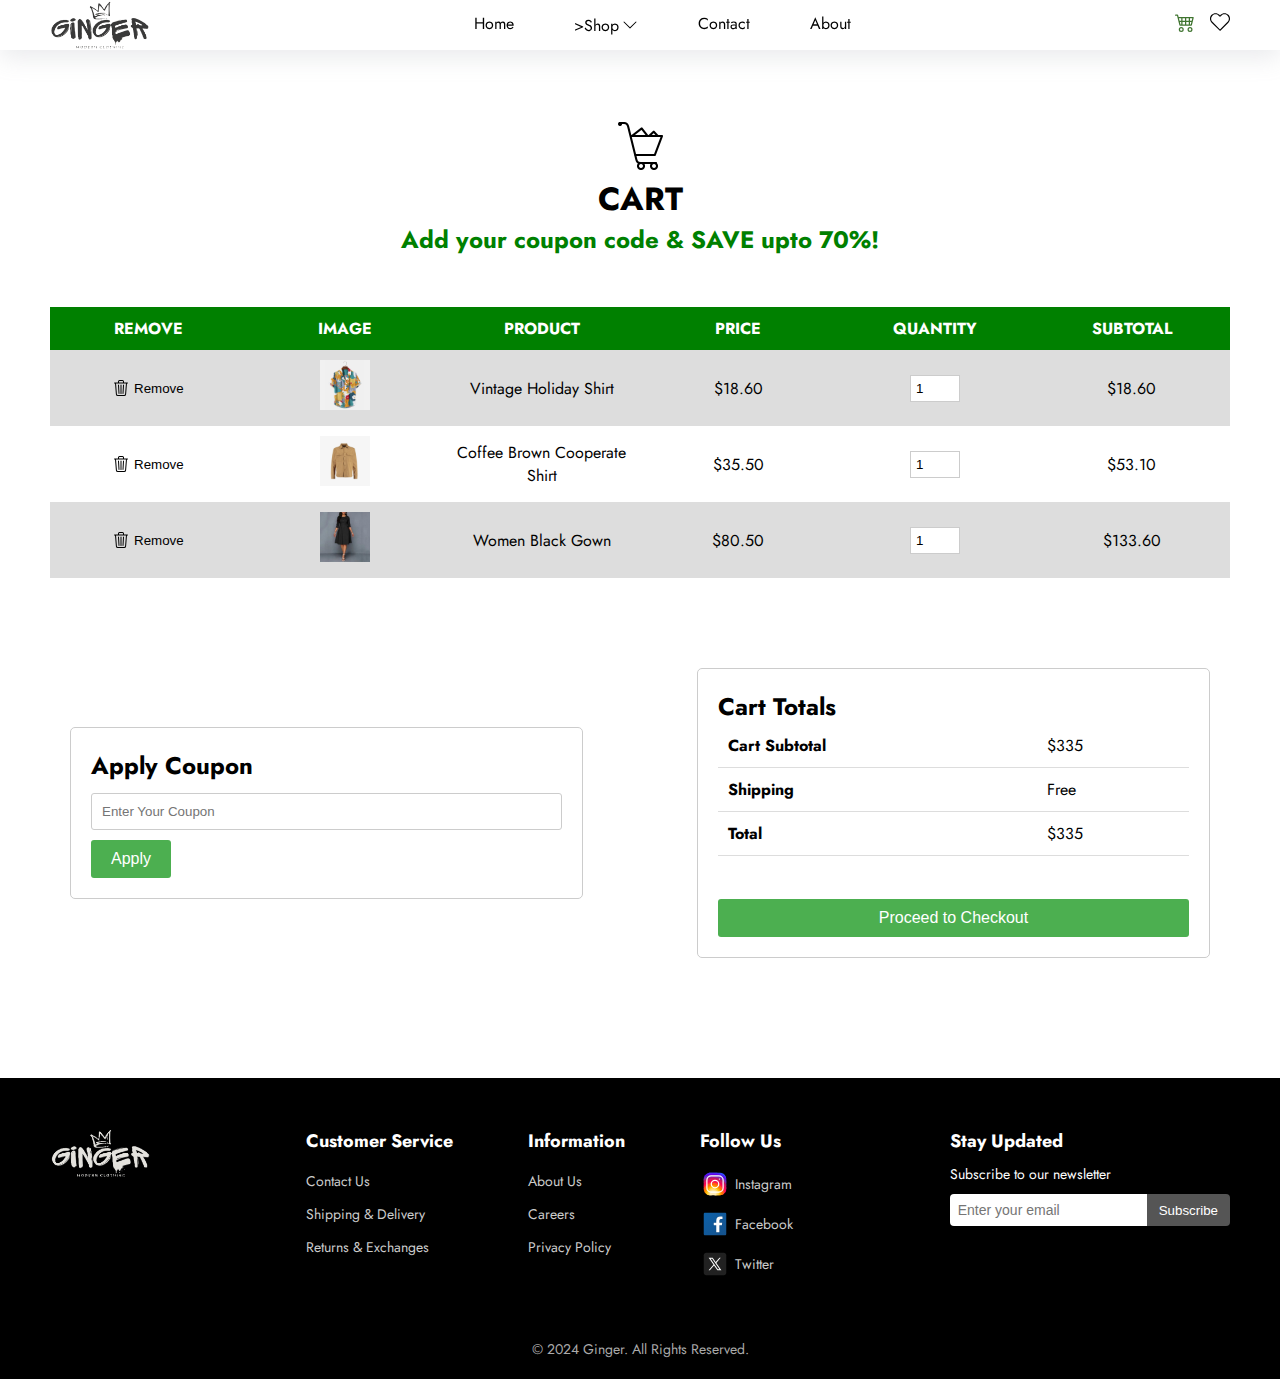
<file: cart.html>
<!DOCTYPE html>
<html lang="en">
  <head>
    <meta charset="UTF-8" />
    <meta name="viewport" content="width=device-width, initial-scale=1.0" />
    <title>Document</title>
    <link rel="stylesheet" href="./cart.css" />
    <link rel="preconnect" href="https://fonts.googleapis.com" />
    <link rel="preconnect" href="https://fonts.gstatic.com" crossorigin />
    <link
      href="https://fonts.googleapis.com/css2?family=Jost:ital,wght@0,100..900;1,100..900&family=Poppins:ital,wght@0,100;0,200;0,300;0,400;0,500;0,600;0,700;0,800;0,900;1,100;1,200;1,300;1,400;1,500;1,600;1,700;1,800;1,900&display=swap"
      rel="stylesheet" />
  </head>
  <body>
    <header>
      <div class="navbar">
        <div class="logo">
          <a href="./index.html"
            ><img src="./public/img/logo/ginger.png" alt="comp" class="logo-image"
          /></a>
        </div>
        <div>
          <nav>
            <ul class="nav-menu">
              <li class="nav-item"><a href="./index.html">Home</a></li>
              <li class="nav-item">
                  >Shop<img src="./public/icon/chevron-down.svg" alt="down arrow"
                />
                <ul class="dropDown">
                  <li class="dropDownItem">
                    <a class="dropDownLink" href="./menfashion.html">Men Fashion</a>
                  </li>
                  <li class="dropDownItem">
                    <a class="dropDownLink" href="./femalefashion.html">Female Fashion</a>
                  </li>
                </ul>
              </li>
              <li class="nav-item"><a href="./contact.html">Contact</a></li>
              <li class="nav-item"><a href="./about.html">About</a></li>
            </ul>
          </nav>
        </div>
        <div class="header-icon">
          <a class="inuse" href="./cart.html"
            ><img class="icon" width="20" height="20" src="./public/icon/cart.svg"
          /></a>
          <a class="icon-link" href="./favorite.html"
            ><img class="icon" width="20" height="20" src="./public/icon/heart.svg"
          /></a>
          <div class="toggle"><img src="./public/icon/list.svg" alt=""></div>
        </div>
      </div>
    </header>

    <!-- cart section -->
    <section class="cart-container">
      <div class="cart-header">
        <span class="cart-icon"><img src="./public/icon/icons8-shopping-cart.gif" alt="" ></span>
        <h1>CART</h1>
        <h2>Add your coupon code & SAVE upto 70%!</h2>
      </div>
      <div class="cart-table">
        <table>
          <thead>
            <tr>
              <th>REMOVE</th>
              <th>IMAGE</th>
              <th>PRODUCT</th>
              <th>PRICE</th>
              <th>QUANTITY</th>
              <th>SUBTOTAL</th>
            </tr>
          </thead>
          <tbody>
            <tr>
              <td><button class="remove"><img src="./public/icon/trash3.svg" alt="trash icon">Remove</button></td>
              <td><img class="cart-image" src="./public/img/products/f1.jpg" alt="Cartoon Astronaut T-Shirt" /></td>
              <td>Vintage Holiday Shirt</td>
              <td>$18.60</td>
              <td><input type="number" value="1" min="1" /></td>
              <td>$18.60</td>
            </tr>
            <tr>
              <td><button class="remove"><img src="./public/icon/trash3.svg" alt="trash icon">Remove</button></td>
              <td><img class="cart-image" src="./public/img/products/n7.jpg"" alt="Cartoon Astronaut T-Shirt" /></td>
              <td>Coffee Brown Cooperate Shirt</td>
              <td>$35.50</td>
              <td><input type="number" value="1" min="1" /></td>
              <td>$53.10</td>
            </tr>
            <tr>
              <td><button class="remove"><img src="./public/icon/trash3.svg" alt="trash icon">Remove</button></td>
              <td><img class="cart-image" src="./public/img/products/corporate gown2.jpg" alt="Cartoon Astronaut T-Shirt" /></td>
              <td>Women Black Gown</td>
              <td>$80.50</td>
              <td><input type="number" value="1" min="1" /></td>
              <td>$133.60</td>
            </tr>
          </tbody>
        </table>
      </div>
      <div class="cart-section">
        <div class="apply-coupon">
          <h2>Apply Coupon</h2>
          <input type="text" placeholder="Enter Your Coupon" />
          <button>Apply</button>
        </div>
        <div class="cart-totals">
          <h2>Cart Totals</h2>
          <table>
            <tr>
              <td>Cart Subtotal</td>
              <td>$335</td>
            </tr>
            <tr>
              <td>Shipping</td>
              <td>Free</td>
            </tr>
            <tr>
              <td>Total</td>
              <td>$335</td>
            </tr>
          </table>
           
          <button class="checkout-button">Proceed to Checkout</button>
        </div>
      </div>
    </section>

    <!-- footer section -->
    <footer class="footer">
      <div class="footer-container">
        <div class="logo">
          <img src="./public/img/logo/ginger dark.png" alt="logo" class="logo-image" />
        </div>
        <div class="footer-links">
          <div>
            <h3>Customer Service</h3>
            <ul>
              <li><a href="#">Contact Us</a></li>
              <li><a href="#">Shipping & Delivery</a></li>
              <li><a href="#">Returns & Exchanges</a></li>
            </ul>
          </div>
          <div>
            <h3>Information</h3>
            <ul>
              <li><a href="#">About Us</a></li>
              <li><a href="#">Careers</a></li>
              <li><a href="#">Privacy Policy</a></li>
            </ul>
          </div>
          <div>
            <h3>Follow Us</h3>
            <ul>
              <li>
                <a href="#" class="footer-link-logo"
                  ><img src="./public/icon/instagram.svg" alt="instagram logo" />Instagram</a
                >
              </li>
              <li>
                <a href="#" class="footer-link-logo"
                  ><img src="./public/icon/facebook.svg" alt="facebook logo" />Facebook</a
                >
              </li>
              <li>
                <a href="#" class="footer-link-logo"
                  ><img src="./public/icon/twitter.svg" alt="twitter logo" />Twitter</a
                >
              </li>
            </ul>
          </div>
        </div>
        <div class="footer-subscription">
          <h3>Stay Updated</h3>
          <p>Subscribe to our newsletter</p>
          <form>
            <input type="email" placeholder="Enter your email" required />
            <button type="submit">Subscribe</button>
          </form>
        </div>
      </div>
      <div class="footer-bottom">
        <p>&copy; 2024 Ginger. All Rights Reserved.</p>
      </div>
    </footer>
  </body>
</html>
</file>
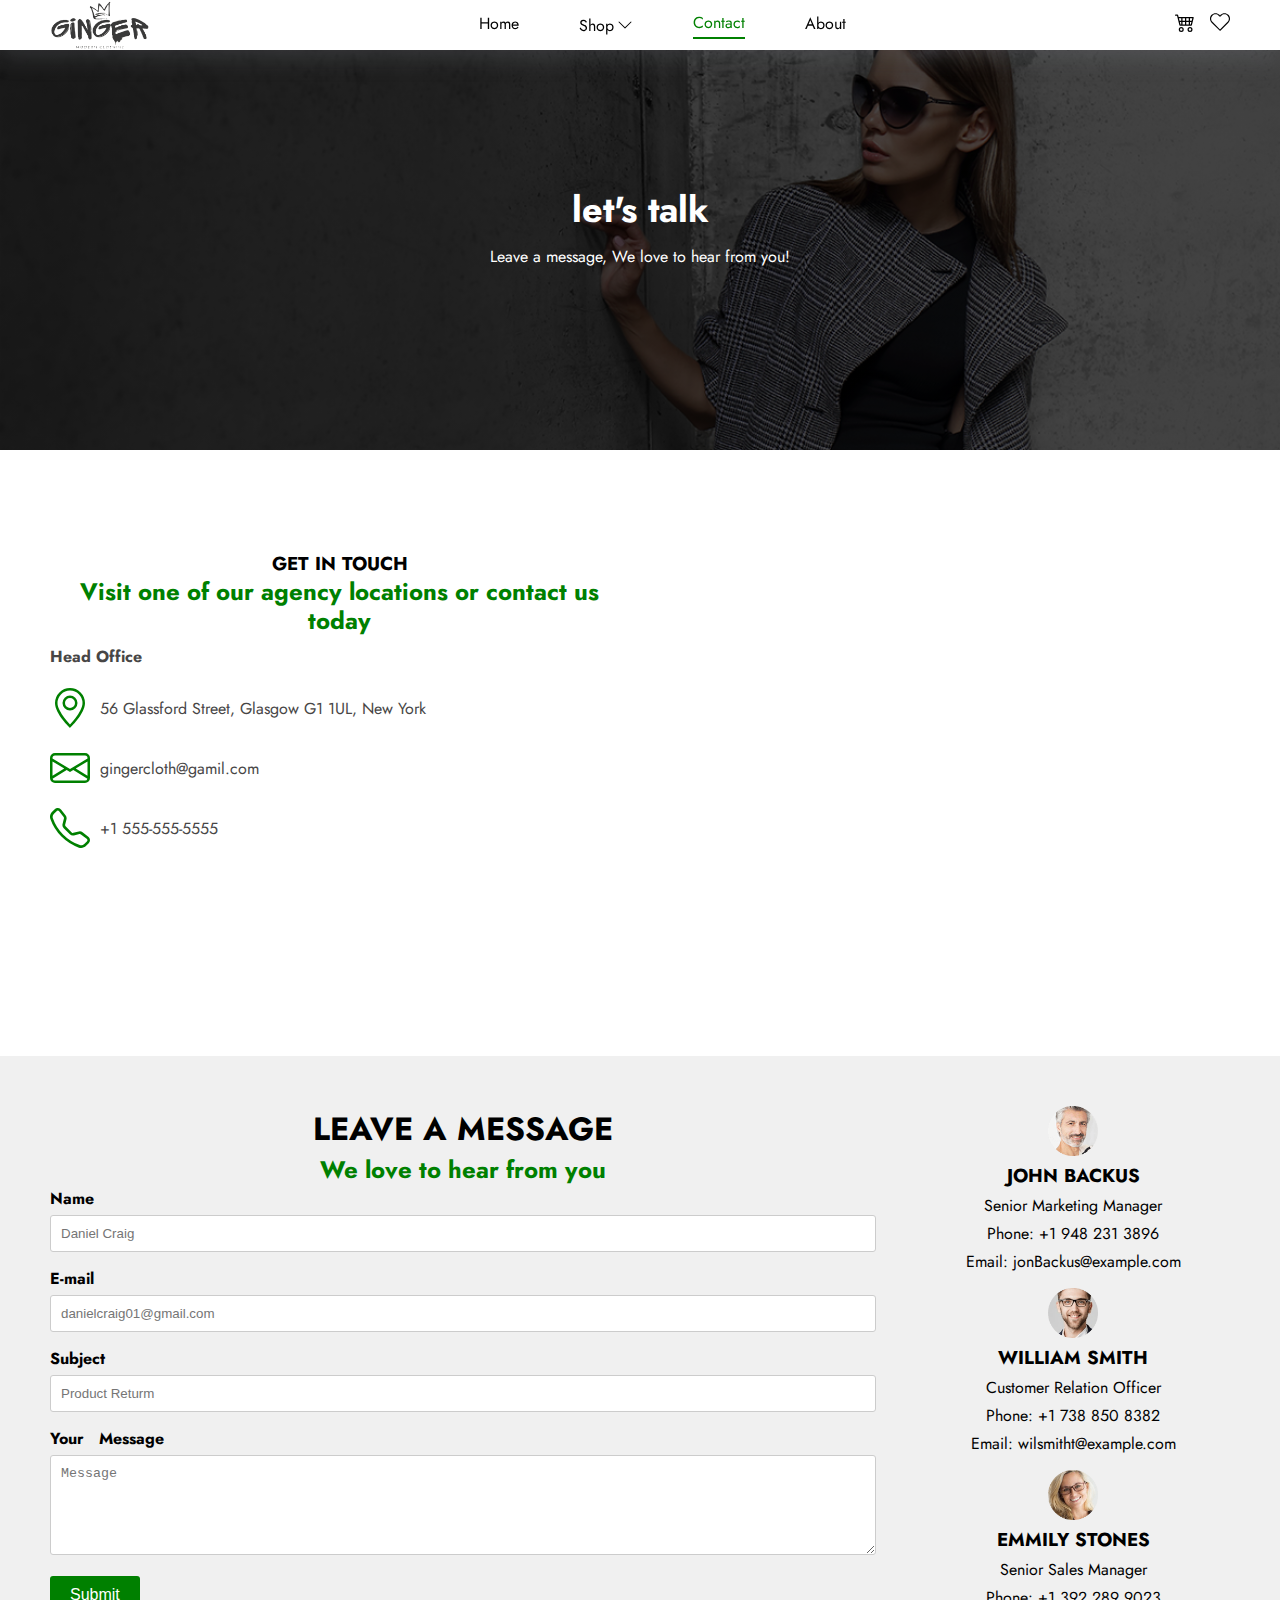
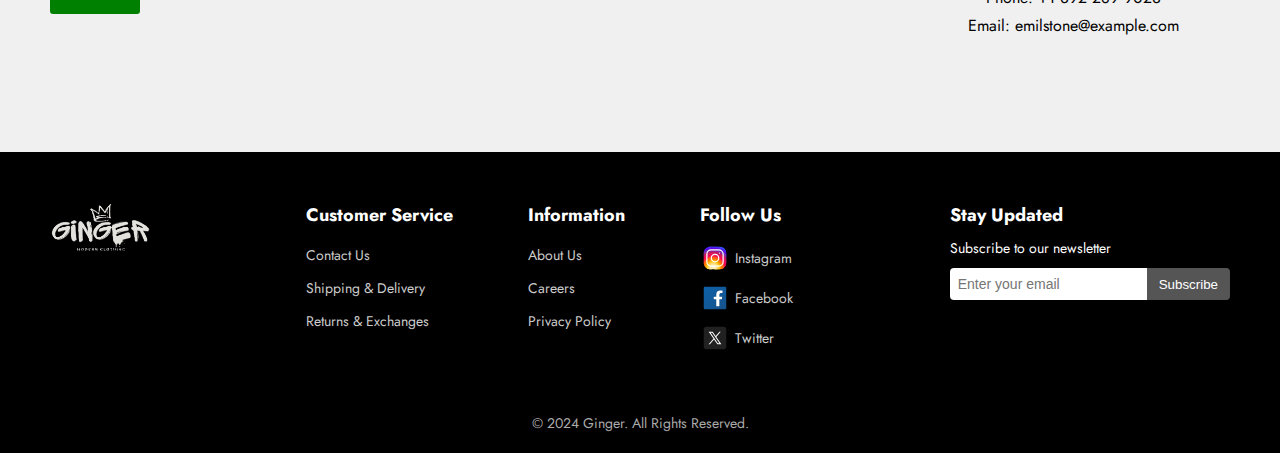
<file: contact.html>
<!DOCTYPE html>
<html lang="en">
  <head>
    <meta charset="UTF-8" />
    <meta name="viewport" content="width=device-width, initial-scale=1.0" />
    <title>Document</title>
    <link rel="stylesheet" href="./contact.css" />
    <link rel="preconnect" href="https://fonts.googleapis.com" />
    <link rel="preconnect" href="https://fonts.gstatic.com" crossorigin />
    <link
      href="https://fonts.googleapis.com/css2?family=Jost:ital,wght@0,100..900;1,100..900&family=Poppins:ital,wght@0,100;0,200;0,300;0,400;0,500;0,600;0,700;0,800;0,900;1,100;1,200;1,300;1,400;1,500;1,600;1,700;1,800;1,900&display=swap"
      rel="stylesheet" />
  </head>
  <body>
    <!-- header section -->
    <header>
      <div class="navbar">
        <div class="logo">
          <a href="./index.html"
            ><img src="./public/img/logo/ginger.png" alt="comp" class="logo-image"
          /></a>
        </div>
        <div>
          <nav>
            <ul class="nav-menu">
              <li class="nav-item"><a href="./index.html">Home</a></li>
              <li class="nav-item">Shop<img src="./public/icon/chevron-down.svg" alt="down arrow">
                <ul class="dropDown">
                  <li class="dropDownItem"><a class="dropDownLink" href="./menfashion.html">Men Fashion</a></li>
                  <li class="dropDownItem"><a class="dropDownLink" href="./femalefashion.html">Female Fashion</a></li>
                </ul>
              </li>
              <li class="nav-item"><a class="inuse" href="./contact.html">Contact</a></li>
              <li class="nav-item"><a href="./about.html">About</a></li>
            </ul>
          </nav>
        </div>
        <div class="header-icon">
          <a class="icon-link" href="./cart.html"
            ><img class="icon" width="20" height="20" src="./public/icon/cart.svg"
          /></a>
          <a class="icon-link" href="./favorite.html"
            ><img class="icon" width="20" height="20" src="./public/icon/heart.svg"
          /></a>
          <div class="toggle"><img src="./public/icon/list.svg" alt=""></div>
        </div>
      </div>
    </header>

    <!-- contact header section -->
    <section class="contact-header-section">
      <div class="contact-header">
        <h1>let's talk</h1>
        <p>Leave a message, We love to hear from you!</p>
      </div>
    </section>

    <!-- contact info section -->
    <section class="contact-content-section">
      <div class="contact-content">
        <div class="contact-info">
          <h3>GET IN TOUCH</h3>
          <h2>Visit one of our agency locations or contact us today</h2>
          <p class="contact-info-para"><strong>Head Office</strong></p>
          <a href=""
            ><p class="contact-info-para">
              <img src="./public/icon/geo-alt.svg" alt="" />56 Glassford Street, Glasgow G1 1UL, New
              York
            </p></a
          >
          <a href=""
            ><p class="contact-info-para">
              <img src="./public/icon/envelope.svg" alt="" />gingercloth@gamil.com
            </p></a
          >
          <a href=""
            ><p class="contact-info-para">
              <img src="./public/icon/telephone.svg" alt="" />+1 555-555-5555
            </p></a
          >
        </div>
        <div class="map">
          <iframe
            src="https://www.google.com/maps/embed?pb=..."
            style="border: 0"
            allowfullscreen=""
            loading="lazy"></iframe>
        </div>
      </div>
    </section>

    <!-- contact form -->
    <section>
      <div class="contact-form">
        <div class="contact-form-input">
          <h1>LEAVE A MESSAGE</h1>
          <h2>We love to hear from you</h2>
          <div class="form-group">
            <label for="name">Name</label>
            <input type="text" id="name" name="name" required placeholder="Daniel Craig"/>
          </div>
          <div class="form-group">
            <label for="email">E-mail</label> 
            <input type="email" id="email" name="email" required placeholder="danielcraig01@gmail.com"/>
          </div>
          <div class="form-group">
            <label for="subject">Subject</label> 
            <input type="text" id="subject" name="subject" required placeholder="Product Returm">
          </div>
          <div class="form-group">
            <label for="message">Your   Message</label>
            <textarea id="message" name="message" required placeholder="Message"></textarea>
          </div>
          <button type="submit">Submit</button> 
        </div>
        <div class="contact-info">
          <div class="contact-person">
            <img src="./public/img/people/1.png" alt="John Doe" />
            <h3>John Backus</h3>
            <p>Senior Marketing Manager</p>
            <p>Phone: +1 948 231 3896</p>
            <p>Email: jonBackus@example.com</p>
          </div>

          <div class="contact-person">
            <img src="./public/img/people/2.png" alt="William Smith" />
            <h3>William Smith</h3>
            <p>Customer Relation Officer</p>
            <p>Phone: +1 738 850 8382</p>
            <p>Email: wilsmitht@example.com</p>
          </div>

          <div class="contact-person">
            <img src="./public/img/people/3.png" alt="Emma Stone" />
            <h3>Emmily Stones</h3>
            <p>Senior Sales Manager</p>
            <p>Phone: +1 392 289 9023</p>
            <p>Email: emilstone@example.com</p>
          </div>
        </div>
      </div>
    </section>

    <!-- footer section -->
    <footer class="footer">
      <div class="footer-container">
        <div class="logo">
          <img src="./public/img/logo/ginger dark.png" alt="logo" class="logo-image" />
        </div>
        <div class="footer-links">
          <div>
            <h3>Customer Service</h3>
            <ul>
              <li><a href="#">Contact Us</a></li>
              <li><a href="#">Shipping & Delivery</a></li>
              <li><a href="#">Returns & Exchanges</a></li>
            </ul>
          </div>
          <div>
            <h3>Information</h3>
            <ul>
              <li><a href="#">About Us</a></li>
              <li><a href="#">Careers</a></li>
              <li><a href="#">Privacy Policy</a></li>
            </ul>
          </div>
          <div>
            <h3>Follow Us</h3>
            <ul>
              <li>
                <a href="#" class="footer-link-logo"
                  ><img src="./public/icon/instagram.svg" alt="instagram logo" />Instagram</a
                >
              </li>
              <li>
                <a href="#" class="footer-link-logo"
                  ><img src="./public/icon/facebook.svg" alt="facebook logo" />Facebook</a
                >
              </li>
              <li>
                <a href="#" class="footer-link-logo"
                  ><img src="./public/icon/twitter.svg" alt="twitter logo" />Twitter</a
                >
              </li>
            </ul>
          </div>
        </div>
        <div class="footer-subscription">
          <h3>Stay Updated</h3>
          <p>Subscribe to our newsletter</p>
          <form>
            <input type="email" placeholder="Enter your email" required />
            <button type="submit">Subscribe</button>
          </form>
        </div>
      </div>
      <div class="footer-bottom">
        <p>&copy; 2024 Ginger. All Rights Reserved.</p>
      </div>
    </footer>
  </body>
</html>
</file>
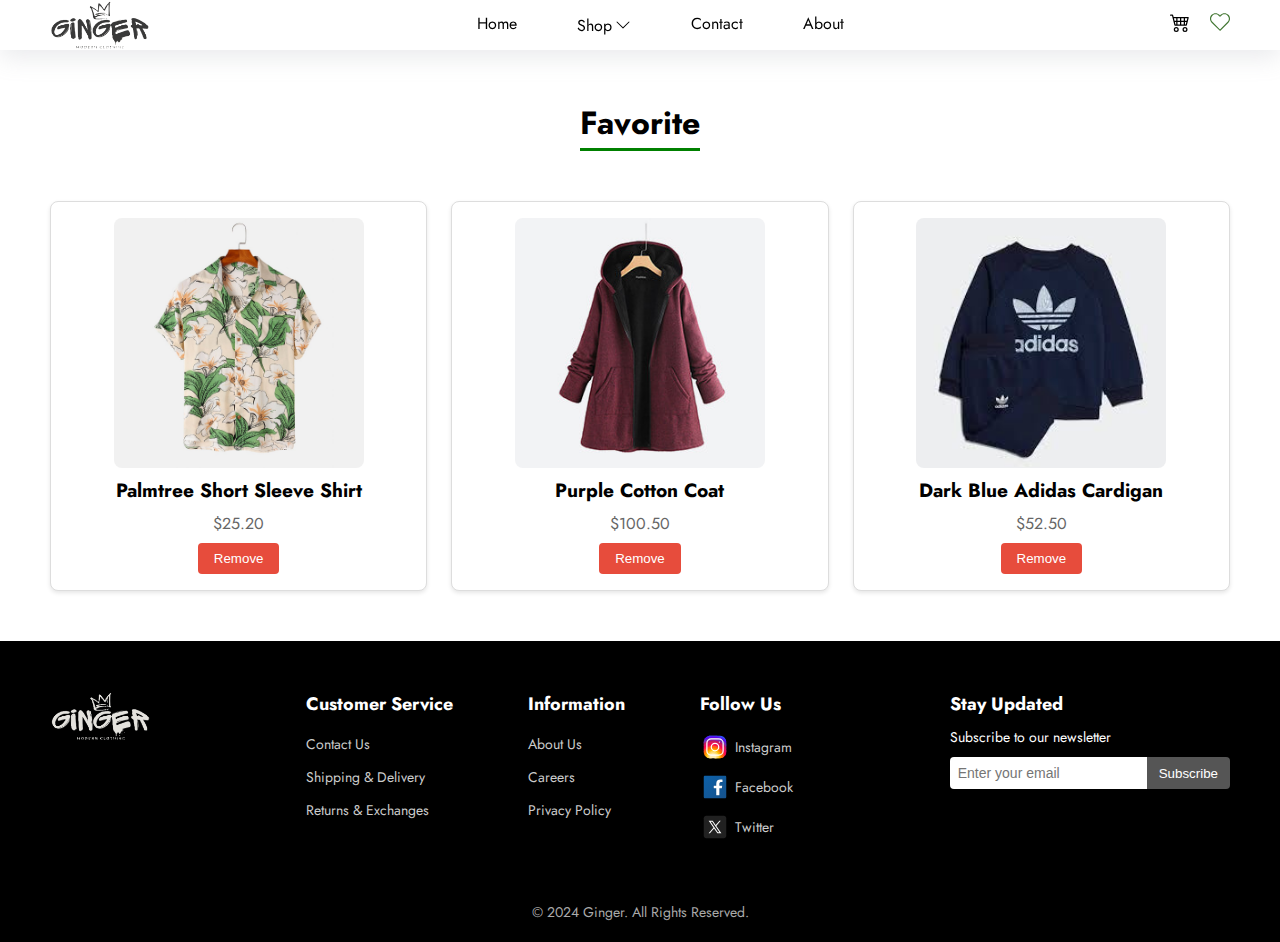
<file: favorite.html>
<!DOCTYPE html>
<html lang="en">
  <head>
    <meta charset="UTF-8" />
    <meta name="viewport" content="width=device-width, initial-scale=1.0" />
    <link rel="stylesheet" href="./favorite.css" />
    <title>Document</title>
    <link rel="preconnect" href="https://fonts.googleapis.com" />
    <link rel="preconnect" href="https://fonts.gstatic.com" crossorigin />
    <link
      href="https://fonts.googleapis.com/css2?family=Jost:ital,wght@0,100..900;1,100..900&family=Poppins:ital,wght@0,100;0,200;0,300;0,400;0,500;0,600;0,700;0,800;0,900;1,100;1,200;1,300;1,400;1,500;1,600;1,700;1,800;1,900&display=swap"
      rel="stylesheet" />
  </head>
  <body>
    <header>
      <div class="navbar">
        <div class="logo">
          <a href="./index.html"
            ><img src="./public/img/logo/ginger.png" alt="comp" class="logo-image"
          /></a>
        </div>
        <div>
          <nav>
            <ul class="nav-menu">
              <li class="nav-item"><a href="./index.html">Home</a></li>
              <li class="nav-item">
                Shop<img src="./public/icon/chevron-down.svg" alt="down arrow" />
                <ul class="dropDown">
                  <li class="dropDownItem">
                    <a class="dropDownLink" href="./menfashion.html">Men Fashion</a>
                  </li>
                  <li class="dropDownItem">
                    <a class="dropDownLink" href="./femalefashion.html">Female Fashion</a>
                  </li>
                </ul>
              </li>
              <li class="nav-item"><a href="./contact.html">Contact</a></li>
              <li class="nav-item"><a href="./about.html">About</a></li>
            </ul>
          </nav>
        </div>
        <div class="header-icon">
          <a class="icon-link" href="./cart.html"
            ><img class="icon" width="20" height="20" src="./public/icon/cart.svg"
          /></a>
          <a class="inuse" href="./favorite.html"
            ><img class="icon" width="20" height="20" src="./public/icon/heart.svg"
          /></a>
          <div class="toggle"><img src="./public/icon/list.svg" alt="" /></div>
        </div>
      </div>
    </header>

    <!-- main section -->
    <main>
      <h2 class="favorite-heading">Favorite</h2>
      <div class="favorites-container">
        <div class="favorite-item">
          <img src=./public/img/products/f2.jpg alt="Product 1">
          <div class="item-details">
            <h2>Palmtree Short Sleeve Shirt</h2>
            <p>$25.20</p>
            <button class="remove-btn">Remove</button>
          </div>
        </div>
        <div class="favorite-item">
          <img src="./public/img/products/jacket.jpg" alt="Product 2" />
          <div class="item-details">
            <h2>Purple Cotton Coat</h2>
            <p>$100.50</p>
            <button class="remove-btn">Remove</button>
          </div>
        </div>
        <div class="favorite-item">
          <img src="./public/img/products/adidas 2.jpg" alt="Product 3" />
          <div class="item-details">
            <h2>Dark Blue Adidas Cardigan</h2>
            <p>$52.50</p>
            <button class="remove-btn">Remove</button>
          </div>
        </div>
      </div>
    </main>

    <!-- footer section -->
    <footer class="footer">
      <div class="footer-container">
        <div class="logo">
          <img src="./public/img/logo/ginger dark.png" alt="logo" class="logo-image" />
        </div>
        <div class="footer-links">
          <div>
            <h3>Customer Service</h3>
            <ul>
              <li><a href="#">Contact Us</a></li>
              <li><a href="#">Shipping & Delivery</a></li>
              <li><a href="#">Returns & Exchanges</a></li>
            </ul>
          </div>
          <div>
            <h3>Information</h3>
            <ul>
              <li><a href="#">About Us</a></li>
              <li><a href="#">Careers</a></li>
              <li><a href="#">Privacy Policy</a></li>
            </ul>
          </div>
          <div>
            <h3>Follow Us</h3>
            <ul>
              <li>
                <a href="#" class="footer-link-logo"
                  ><img src="./public/icon/instagram.svg" alt="instagram logo" />Instagram</a
                >
              </li>
              <li>
                <a href="#" class="footer-link-logo"
                  ><img src="./public/icon/facebook.svg" alt="facebook logo" />Facebook</a
                >
              </li>
              <li>
                <a href="#" class="footer-link-logo"
                  ><img src="./public/icon/twitter.svg" alt="twitter logo" />Twitter</a
                >
              </li>
            </ul>
          </div>
        </div>
        <div class="footer-subscription">
          <h3>Stay Updated</h3>
          <p>Subscribe to our newsletter</p>
          <form>
            <input type="email" placeholder="Enter your email" required />
            <button type="submit">Subscribe</button>
          </form>
        </div>
      </div>
      <div class="footer-bottom">
        <p>&copy; 2024 Ginger. All Rights Reserved.</p>
      </div>
    </footer>
  </body>
</html>
</file>
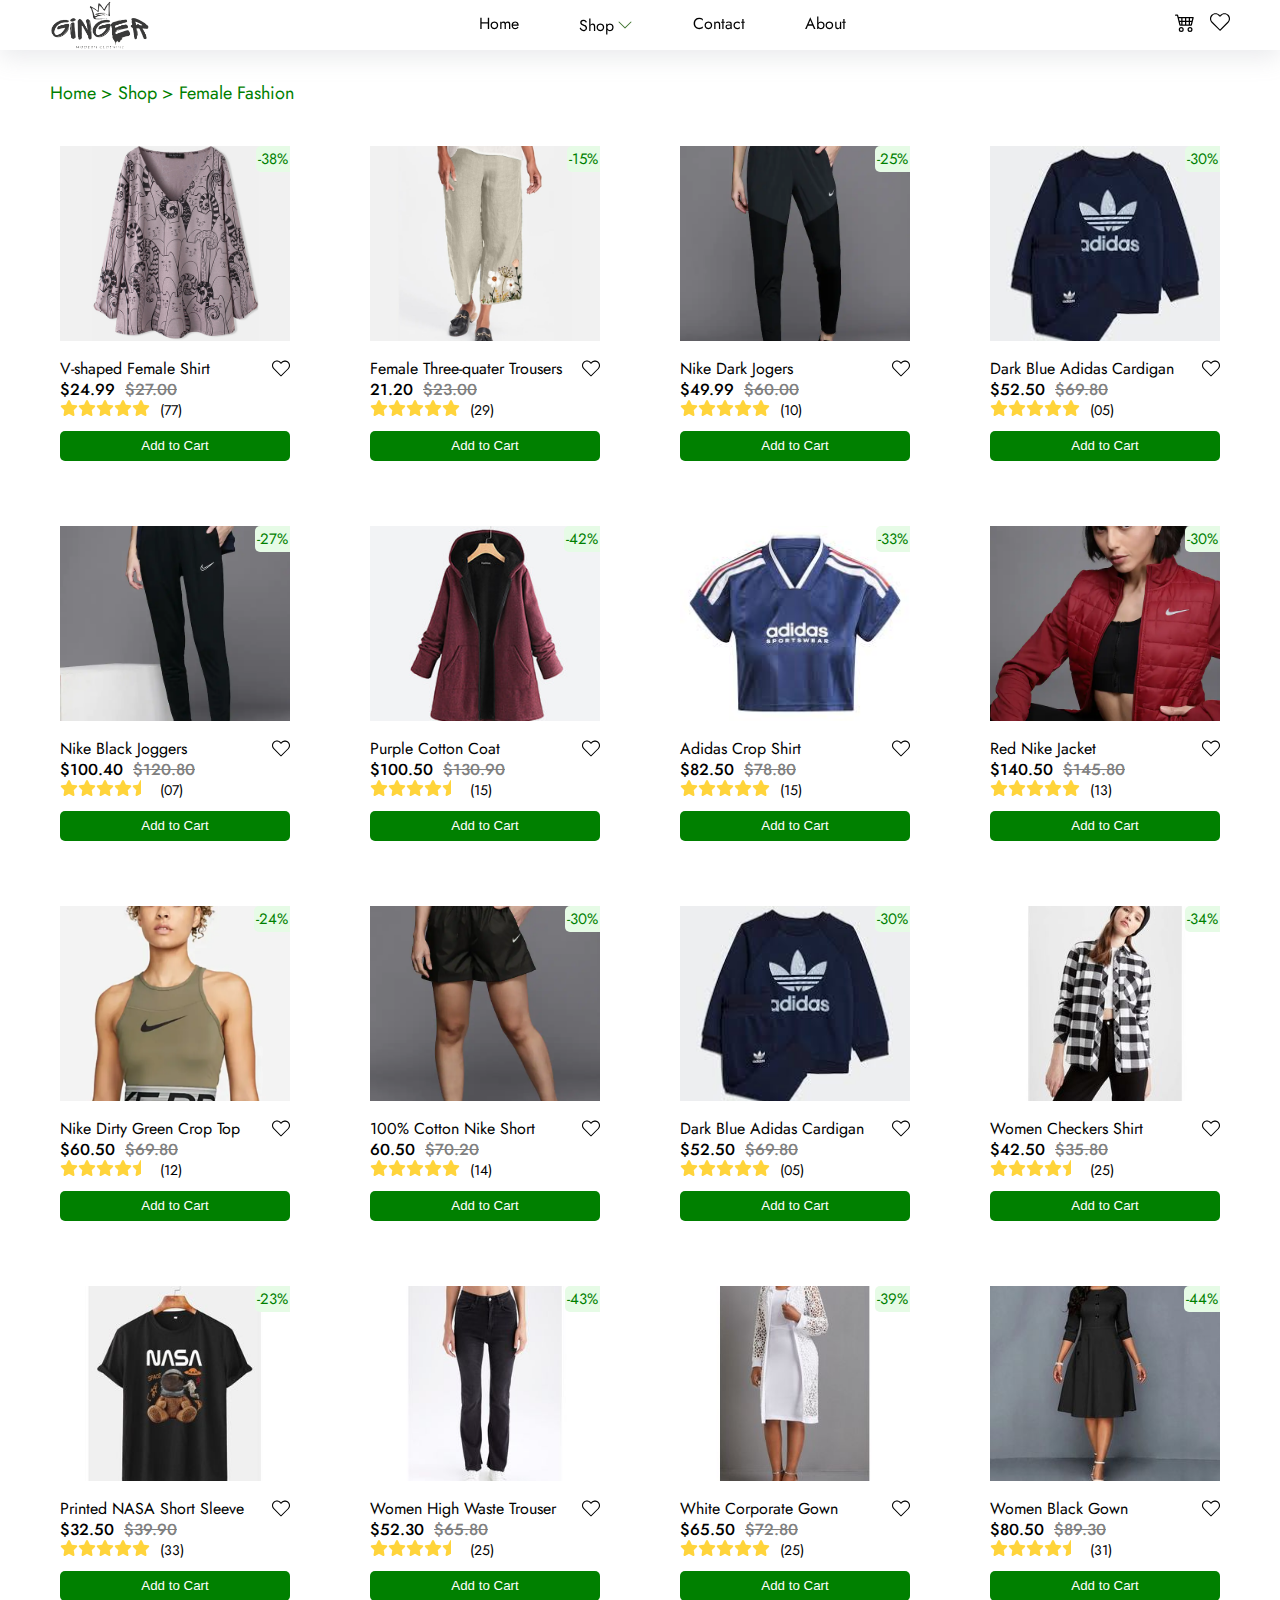
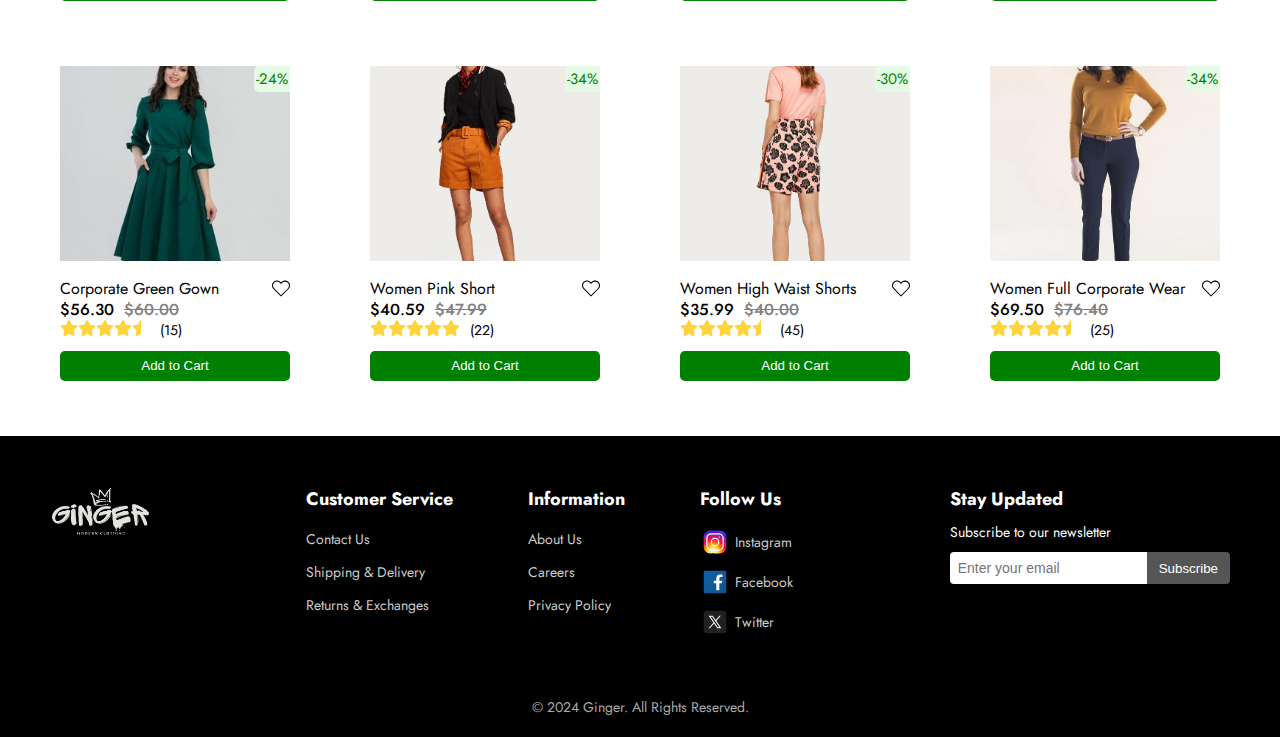
<file: femalefashion.html>
<!DOCTYPE html>
<html lang="en">
  <head>
    <meta charset="UTF-8" />
    <meta name="viewport" content="width=device-width, initial-scale=1.0" />
    <title>Document</title>
    <link rel="stylesheet" href="./femalefashion.css" />
    <link rel="preconnect" href="https://fonts.googleapis.com" />
    <link rel="preconnect" href="https://fonts.gstatic.com" crossorigin />
    <link
      href="https://fonts.googleapis.com/css2?family=Jost:ital,wght@0,100..900;1,100..900&family=Poppins:ital,wght@0,100;0,200;0,300;0,400;0,500;0,600;0,700;0,800;0,900;1,100;1,200;1,300;1,400;1,500;1,600;1,700;1,800;1,900&display=swap"
      rel="stylesheet" />
  </head>
  <body>
    <header>
      <div class="navbar">
        <div class="logo">
          <a href="./index.html"
            ><img src="./public/img/logo/ginger.png" alt="comp" class="logo-image"
          /></a>
        </div>
        <div>
          <nav>
            <ul class="nav-menu">
              <li class="nav-item"><a href="./index.html">Home</a></li>
              <li class="nav-item">Shop<img src="./public/icon/chevron-down.svg" alt="down arrow"/>
                <ul class="dropDown">
                  <li class="dropDownItem">
                    <a class="dropDownLink" href="./menfashion.html">Men Fashion</a>
                  </li>
                  <li class="dropDownItem">
                    <a class="dropDownLink" href="./femalefashion.html">Female Fashion</a>
                  </li>
                </ul>
              </li>
              <li class="nav-item"><a href="./contact.html">Contact</a></li>
              <li class="nav-item"><a href="./about.html">About</a></li>
            </ul>
          </nav>
        </div>
        <div class="header-icon">
          <a class="icon-link" href="./cart.html"
            ><img class="icon" width="20" height="20" src="./public/icon/cart.svg"
          /></a>
          <a class="icon-link" href="./favorite.html"
            ><img class="icon" width="20" height="20" src="./public/icon/heart.svg"
          /></a>
          <div class="toggle"><img src="./public/icon/list.svg" alt=""></div>
        </div>
      </div>
    </header>

    <!-- product section -->
    <section class="product">
      <p class="product-paragraph">Home > Shop > Female Fashion</p>
      <div class="product-container">
        <div class="product-box">
          <img src="./public/img/products/f8.jpg" alt="shirt" class="product-img" />
          <span class="product-discount">-38%</span>
          <div class="product-info">
            <div class="head-heart-box">
              <p class="product-head">V-shaped Female Shirt</p>
              <img
                class="blank-heart"
                onclick="favHeart(this)"
                src="./public/icon/heart.svg"
                width="18"
                alt="heart" />
            </div>
            <p class="product-price">$24.99<spam class="former-price">$27.00</spam></p>
            <div class="star-box">
              <img src="./public/icon/full star.svg" alt="star" class="star" />
              <img src="./public/icon/full star.svg" alt="star" class="star" />
              <img src="./public/icon/full star.svg" alt="star" class="star" />
              <img src="./public/icon/full star.svg" alt="star" class="star" />
              <img src="./public/icon/full star.svg" alt="star" class="star" />
              <p class="rating-no">(77)</p>
            </div>
            <button type="button" class="product-button">Add to Cart</button>
          </div>
        </div>
        <div class="product-box">
          <img src="./public/img/products/f7.jpg" alt="trouser" class="product-img" />
          <span class="product-discount">-15%</span>
          <div class="product-info">
            <div class="head-heart-box">
              <p class="product-head">Female Three-quater Trousers</p>
              <img
                class="blank-heart"
                onclick="favHeart(this)"
                src="./public/icon/heart.svg"
                width="18"
                alt="heart" />
            </div>
            <p class="product-price">21.20<spam class="former-price">$23.00</spam></p>
            <div class="star-box">
              <img src="./public/icon/full star.svg" alt="star" class="star" />
              <img src="./public/icon/full star.svg" alt="star" class="star" />
              <img src="./public/icon/full star.svg" alt="star" class="star" />
              <img src="./public/icon/full star.svg" alt="star" class="star" />
              <img src="./public/icon/full star.svg" alt="star" class="star" />
              <p class="rating-no">(29)</p>
            </div>
            <button type="button" class="product-button">Add to Cart</button>
          </div>
        </div>
        <div class="product-box">
            <span class="product-discount">-25%</span>
            <img src="./public/img/products/product-1.webp" alt="shirt" class="product-img" />
            <div class="product-info"> 
              <div class="head-heart-box">
                <p class="product-head">Nike Dark Jogers</p>
                <img class="blank-heart" onclick="favHeart(this)" src="./public/icon/heart.svg" width="18" alt="heart">
              </div>
              <p class="product-price">$49.99<spam class="former-price">$60.00</spam></p>
              <div class="star-box">
                <img src="./public/icon/full star.svg"  alt="star" class="star">
                <img src="./public/icon/full star.svg"  alt="star" class="star">
                <img src="./public/icon/full star.svg"  alt="star" class="star">
                <img src="./public/icon/full star.svg"  alt="star" class="star">
                <img src="./public/icon/full star.svg"  alt="star" class="star">
                <p class="rating-no">(10)</p>
              </div>
              <button type="button" class="product-button">Add to Cart</button>
            </div>
          </div>
          <div class="product-box">
            <img src="./public/img/products/adidas 2.jpg" alt="shirt" class="product-img" />
            <span class="product-discount">-30%</span>
            <div class="product-info"> 
              <div class="head-heart-box">
                <p class="product-head">Dark Blue Adidas Cardigan </p>
                <img class="blank-heart" onclick="favHeart(this)" src="./public/icon/heart.svg" width="18" alt="heart">
              </div>
              <p class="product-price">$52.50<spam class="former-price">$69.80</spam></p>
              <div class="star-box">
                <img src="./public/icon/full star.svg"  alt="star" class="star">
                <img src="./public/icon/full star.svg"  alt="star" class="star">
                <img src="./public/icon/full star.svg"  alt="star" class="star">
                <img src="./public/icon/full star.svg"  alt="star" class="star">
                <img src="./public/icon/full star.svg"  alt="star" class="star">
                <p class="rating-no">(05)</p>
              </div>
              <button type="button" class="product-button">Add to Cart</button>
            </div>
          </div>
          <div class="product-box">
            <img src="./public/img/products/product-13.webp" alt="shirt" class="product-img" />
            <span class="product-discount">-27%</span>
            <div class="product-info"> 
              <div class="head-heart-box">
                <p class="product-head">Nike Black Joggers</p>
                <img class="blank-heart" onclick="favHeart(this)" src="./public/icon/heart.svg" width="18" alt="heart">
              </div>
              <p class="product-price">$100.40<spam class="former-price">$120.80</spam></p>
              <div class="star-box">
                <img src="./public/icon/full star.svg"  alt="star" class="star">
                <img src="./public/icon/full star.svg"  alt="star" class="star">
                <img src="./public/icon/full star.svg"  alt="star" class="star">
                <img src="./public/icon/full star.svg"  alt="star" class="star">
                <img src="./public/icon/half star.svg"  alt="star" class="star">
                <p class="rating-no">(07)</p>
              </div>
              <button type="button" class="product-button">Add to Cart</button>
            </div>
          </div>
          <div class="product-box">
            <img src="./public/img/products/jacket.jpg" alt="shirt" class="product-img" />
            <span class="product-discount">-42%</span>
            <div class="product-info"> 
              <div class="head-heart-box">
                <p class="product-head">Purple Cotton Coat</p>
                <img class="blank-heart" onclick="favHeart(this)" src="./public/icon/heart.svg" width="18" alt="heart">
              </div>
              <p class="product-price">$100.50<spam class="former-price">$130.90</spam></p>
              <div class="star-box">
                <img src="./public/icon/full star.svg"  alt="star" class="star">
                <img src="./public/icon/full star.svg"  alt="star" class="star">
                <img src="./public/icon/full star.svg"  alt="star" class="star">
                <img src="./public/icon/full star.svg"  alt="star" class="star">
                <img src="./public/icon/half star.svg"  alt="star" class="star">
                <p class="rating-no">(15)</p>
              </div>
              <button type="button" class="product-button">Add to Cart</button>
            </div>
          </div>
          <div class="product-box">
            <img src="./public/img/products/adidas4.jpg" alt="shirt" class="product-img" />
            <span class="product-discount">-33%</span>
            <div class="product-info"> 
              <div class="head-heart-box">
                <p class="product-head">Adidas Crop Shirt</p>
                <img class="blank-heart" onclick="favHeart(this)" src="./public/icon/heart.svg" width="18" alt="heart">
              </div>
              <p class="product-price">$82.50<spam class="former-price">$78.80</spam></p>
              <div class="star-box">
                <img src="./public/icon/full star.svg"  alt="star" class="star">
                <img src="./public/icon/full star.svg"  alt="star" class="star">
                <img src="./public/icon/full star.svg"  alt="star" class="star">
                <img src="./public/icon/full star.svg"  alt="star" class="star">
                <img src="./public/icon/full star.svg"  alt="star" class="star">
                <p class="rating-no">(15)</p>
              </div>
              <button type="button" class="product-button">Add to Cart</button>
            </div>
          </div>
          <div class="product-box">
            <img src="./public/img/products/product-5.webp" alt="shirt" class="product-img" />
            <span class="product-discount">-30%</span>
            <div class="product-info"> 
              <div class="head-heart-box">
                <p class="product-head">Red Nike Jacket</p>
                <img class="blank-heart" onclick="favHeart(this)" src="./public/icon/heart.svg" width="18" alt="heart">
              </div>
              <p class="product-price">$140.50<spam class="former-price">$145.80</spam></p>
              <div class="star-box">
                <img src="./public/icon/full star.svg"  alt="star" class="star">
                <img src="./public/icon/full star.svg"  alt="star" class="star">
                <img src="./public/icon/full star.svg"  alt="star" class="star">
                <img src="./public/icon/full star.svg"  alt="star" class="star">
                <img src="./public/icon/full star.svg"  alt="star" class="star">
                <p class="rating-no">(13)</p>
              </div>
              <button type="button" class="product-button">Add to Cart</button>
            </div>
          </div>
          <div class="product-box">
            <img src="./public/img/products/product-6.webp" alt="shirt" class="product-img" />
            <span class="product-discount">-24%</span>
            <div class="product-info"> 
              <div class="head-heart-box">
                <p class="product-head">Nike Dirty Green Crop Top</p>
                <img class="blank-heart" onclick="favHeart(this)" src="./public/icon/heart.svg" width="18" alt="heart">
              </div>
              <p class="product-price">$60.50<spam class="former-price">$69.80</spam></p>
              <div class="star-box">
                <img src="./public/icon/full star.svg"  alt="star" class="star">
                <img src="./public/icon/full star.svg"  alt="star" class="star">
                <img src="./public/icon/full star.svg"  alt="star" class="star">
                <img src="./public/icon/full star.svg"  alt="star" class="star">
                <img src="./public/icon/half star.svg"  alt="star" class="star">
                <p class="rating-no">(12)</p>
              </div>
              <button type="button" class="product-button">Add to Cart</button>
            </div>
          </div>
          <div class="product-box">
            <img src="./public/img/products/product-7.webp" alt="shirt" class="product-img" />
            <span class="product-discount">-30%</span>
            <div class="product-info"> 
              <div class="head-heart-box">
                <p class="product-head">100% Cotton Nike Short</p>
                <img class="blank-heart" onclick="favHeart(this)" src="./public/icon/heart.svg" width="18" alt="heart">
              </div>
              <p class="product-price">60.50<spam class="former-price">$70.20</spam></p>
              <div class="star-box">
                <img src="./public/icon/full star.svg"  alt="star" class="star">
                <img src="./public/icon/full star.svg"  alt="star" class="star">
                <img src="./public/icon/full star.svg"  alt="star" class="star">
                <img src="./public/icon/full star.svg"  alt="star" class="star">
                <img src="./public/icon/full star.svg"  alt="star" class="star">
                <p class="rating-no">(14)</p>
              </div>
              <button type="button" class="product-button">Add to Cart</button>
            </div>
          </div>
          <div class="product-box">
            <img src="./public/img/products/adidas 2.jpg" alt="shirt" class="product-img" />
            <span class="product-discount">-30%</span>
            <div class="product-info"> 
              <div class="head-heart-box">
                <p class="product-head">Dark Blue Adidas Cardigan </p>
                <img class="blank-heart" onclick="favHeart(this)" src="./public/icon/heart.svg" width="18" alt="heart">
              </div>
              <p class="product-price">$52.50<spam class="former-price">$69.80</spam></p>
              <div class="star-box">
                <img src="./public/icon/full star.svg"  alt="star" class="star">
                <img src="./public/icon/full star.svg"  alt="star" class="star">
                <img src="./public/icon/full star.svg"  alt="star" class="star">
                <img src="./public/icon/full star.svg"  alt="star" class="star">
                <img src="./public/icon/full star.svg"  alt="star" class="star">
                <p class="rating-no">(05)</p>
              </div>
              <button type="button" class="product-button">Add to Cart</button>
            </div>
          </div>
          <div class="product-box">
            <img src="./public/img/products/women ls.jpg" alt="shirt" class="product-img" />
            <span class="product-discount">-34%</span>
            <div class="product-info"> 
              <div class="head-heart-box">
                <p class="product-head">Women Checkers Shirt</p>
                <img class="blank-heart" onclick="favHeart(this)" src="./public/icon/heart.svg" width="18" alt="heart">
              </div>
              <p class="product-price">$42.50<spam class="former-price">$35.80</spam></p>
              <div class="star-box">
                <img src="./public/icon/full star.svg"  alt="star" class="star">
                <img src="./public/icon/full star.svg"  alt="star" class="star">
                <img src="./public/icon/full star.svg"  alt="star" class="star">
                <img src="./public/icon/full star.svg"  alt="star" class="star">
                <img src="./public/icon/half star.svg"  alt="star" class="star">
                <p class="rating-no">(25)</p>
              </div>
              <button type="button" class="product-button">Add to Cart</button>
            </div>
          </div>
          <div class="product-box">
            <img src="./public/img/products/women shirt.jpg" alt="shirt" class="product-img" />
            <span class="product-discount">-23%</span>
            <div class="product-info"> 
              <div class="head-heart-box">
                <p class="product-head">Printed NASA Short Sleeve</p>
                <img class="blank-heart" onclick="favHeart(this)" src="./public/icon/heart.svg" width="18" alt="heart">
              </div>
              <p class="product-price">$32.50<spam class="former-price">$39.90</spam></p>
              <div class="star-box">
                <img src="./public/icon/full star.svg"  alt="star" class="star">
                <img src="./public/icon/full star.svg"  alt="star" class="star">
                <img src="./public/icon/full star.svg"  alt="star" class="star">
                <img src="./public/icon/full star.svg"  alt="star" class="star">
                <img src="./public/icon/full star.svg"  alt="star" class="star">
                <p class="rating-no">(33)</p>
              </div>
              <button type="button" class="product-button">Add to Cart</button>
            </div>
          </div>
          <div class="product-box">
            <img src="./public/img/products/women trouser.jpg" alt="shirt" class="product-img" />
            <span class="product-discount">-43%</span>
            <div class="product-info"> 
              <div class="head-heart-box">
                <p class="product-head">Women High Waste Trouser</p>
                <img class="blank-heart" onclick="favHeart(this)" src="./public/icon/heart.svg" width="18" alt="heart">
              </div>
              <p class="product-price">$52.30<spam class="former-price">$65.80</spam></p>
              <div class="star-box">
                <img src="./public/icon/full star.svg"  alt="star" class="star">
                <img src="./public/icon/full star.svg"  alt="star" class="star">
                <img src="./public/icon/full star.svg"  alt="star" class="star">
                <img src="./public/icon/full star.svg"  alt="star" class="star">
                <img src="./public/icon/half star.svg"  alt="star" class="star">
                <p class="rating-no">(25)</p>
              </div>
              <button type="button" class="product-button">Add to Cart</button>
            </div>
          </div>
          <div class="product-box">
            <img src="./public/img/products/corporate gown.jpg" alt="shirt" class="product-img" />
            <span class="product-discount">-39%</span>
            <div class="product-info"> 
              <div class="head-heart-box">
                <p class="product-head">White Corporate Gown</p>
                <img class="blank-heart" onclick="favHeart(this)" src="./public/icon/heart.svg" width="18" alt="heart">
              </div>
              <p class="product-price">$65.50<spam class="former-price">$72.80</spam></p>
              <div class="star-box">
                <img src="./public/icon/full star.svg"  alt="star" class="star">
                <img src="./public/icon/full star.svg"  alt="star" class="star">
                <img src="./public/icon/full star.svg"  alt="star" class="star">
                <img src="./public/icon/full star.svg"  alt="star" class="star">
                <img src="./public/icon/full star.svg"  alt="star" class="star">
                <p class="rating-no">(25)</p>
              </div>
              <button type="button" class="product-button">Add to Cart</button>
            </div>
          </div>
          <div class="product-box">
            <img src="./public/img/products/corporate gown2.jpg" alt="shirt" class="product-img" />
            <span class="product-discount">-44%</span>
            <div class="product-info"> 
              <div class="head-heart-box">
                <p class="product-head">Women Black Gown</p>
                <img class="blank-heart" onclick="favHeart(this)" src="./public/icon/heart.svg" width="18" alt="heart">
              </div>
              <p class="product-price">$80.50<spam class="former-price">$89.30</spam></p>
              <div class="star-box">
                <img src="./public/icon/full star.svg"  alt="star" class="star">
                <img src="./public/icon/full star.svg"  alt="star" class="star">
                <img src="./public/icon/full star.svg"  alt="star" class="star">
                <img src="./public/icon/full star.svg"  alt="star" class="star">
                <img src="./public/icon/half star.svg"  alt="star" class="star">
                <p class="rating-no">(31)</p>
              </div>
              <button type="button" class="product-button">Add to Cart</button>
            </div>
          </div>
          <div class="product-box">
            <img src="./public/img/products/corporate gown 3.jpg" alt="shirt" class="product-img" />
            <span class="product-discount">-24%</span>
            <div class="product-info"> 
              <div class="head-heart-box">
                <p class="product-head">Corporate Green Gown</p>
                <img class="blank-heart" onclick="favHeart(this)" src="./public/icon/heart.svg" width="18" alt="heart">
              </div>
              <p class="product-price">$56.30<spam class="former-price">$60.00</spam></p>
              <div class="star-box">
                <img src="./public/icon/full star.svg"  alt="star" class="star">
                <img src="./public/icon/full star.svg"  alt="star" class="star">
                <img src="./public/icon/full star.svg"  alt="star" class="star">
                <img src="./public/icon/full star.svg"  alt="star" class="star">
                <img src="./public/icon/half star.svg"  alt="star" class="star">
                <p class="rating-no">(15)</p>
              </div>
              <button type="button" class="product-button">Add to Cart</button>
            </div>
          </div>
          <div class="product-box">
            <img src="./public/img/products/2.jpg" alt="shirt" class="product-img" />
            <span class="product-discount">-34%</span>
            <div class="product-info"> 
              <div class="head-heart-box">
                <p class="product-head">Women Pink Short</p>
                <img class="blank-heart" onclick="favHeart(this)" src="./public/icon/heart.svg" width="18" alt="heart">
              </div>
              <p class="product-price">$40.59<spam class="former-price">$47.99</spam></p>
              <div class="star-box">
                <img src="./public/icon/full star.svg"  alt="star" class="star">
                <img src="./public/icon/full star.svg"  alt="star" class="star">
                <img src="./public/icon/full star.svg"  alt="star" class="star">
                <img src="./public/icon/full star.svg"  alt="star" class="star">
                <img src="./public/icon/full star.svg"  alt="star" class="star">
                <p class="rating-no">(22)</p>
              </div>
              <button type="button" class="product-button">Add to Cart</button>
            </div>
          </div>
          <div class="product-box">
            <img src="./public/img/products/3.jpg" alt="shirt" class="product-img" />
            <span class="product-discount">-30%</span>
            <div class="product-info"> 
              <div class="head-heart-box">
                <p class="product-head">Women High Waist Shorts</p>
                <img class="blank-heart" onclick="favHeart(this)" src="./public/icon/heart.svg" width="18" alt="heart">
              </div>
              <p class="product-price">$35.99<spam class="former-price">$40.00</spam></p>
              <div class="star-box">
                <img src="./public/icon/full star.svg"  alt="star" class="star">
                <img src="./public/icon/full star.svg"  alt="star" class="star">
                <img src="./public/icon/full star.svg"  alt="star" class="star">
                <img src="./public/icon/full star.svg"  alt="star" class="star">
                <img src="./public/icon/half star.svg"  alt="star" class="star">
                <p class="rating-no">(45)</p>
              </div>
              <button type="button" class="product-button">Add to Cart</button>
            </div>
          </div>
          <div class="product-box">
            <img src="./public/img/products/6.jpg" alt="shirt" class="product-img" />
            <span class="product-discount">-34%</span>
            <div class="product-info"> 
              <div class="head-heart-box">
                <p class="product-head">Women Full Corporate Wear</p>
                <img class="blank-heart" onclick="favHeart(this)" src="./public/icon/heart.svg" width="18" alt="heart">
              </div>
              <p class="product-price">$69.50<spam class="former-price">$76.40</spam></p>
              <div class="star-box">
                <img src="./public/icon/full star.svg"  alt="star" class="star">
                <img src="./public/icon/full star.svg"  alt="star" class="star">
                <img src="./public/icon/full star.svg"  alt="star" class="star">
                <img src="./public/icon/full star.svg"  alt="star" class="star">
                <img src="./public/icon/half star.svg"  alt="star" class="star">
                <p class="rating-no">(25)</p>
              </div>
              <button type="button" class="product-button">Add to Cart</button>
            </div>
          </div>
      </div>
    </section>

    <!-- footer section -->
    <footer class="footer">
      <div class="footer-container">
        <div class="logo">
          <img src="./public/img/logo/ginger dark.png" alt="logo" class="logo-image" />
        </div>
        <div class="footer-links">
          <div>
            <h3>Customer Service</h3>
            <ul>
              <li><a href="#">Contact Us</a></li>
              <li><a href="#">Shipping & Delivery</a></li>
              <li><a href="#">Returns & Exchanges</a></li>
            </ul>
          </div>
          <div>
            <h3>Information</h3>
            <ul>
              <li><a href="#">About Us</a></li>
              <li><a href="#">Careers</a></li>
              <li><a href="#">Privacy Policy</a></li>
            </ul>
          </div>
          <div>
            <h3>Follow Us</h3>
            <ul>
              <li>
                <a href="#" class="footer-link-logo"
                  ><img src="./public/icon/instagram.svg" alt="instagram logo" />Instagram</a
                >
              </li>
              <li>
                <a href="#" class="footer-link-logo"
                  ><img src="./public/icon/facebook.svg" alt="facebook logo" />Facebook</a
                >
              </li>
              <li>
                <a href="#" class="footer-link-logo"
                  ><img src="./public/icon/twitter.svg" alt="twitter logo" />Twitter</a
                >
              </li>
            </ul>
          </div>
        </div>
        <div class="footer-subscription">
          <h3>Stay Updated</h3>
          <p>Subscribe to our newsletter</p>
          <form>
            <input type="email" placeholder="Enter your email" required />
            <button type="submit">Subscribe</button>
          </form>
        </div>
      </div>
      <div class="footer-bottom">
        <p>&copy; 2024 Ginger. All Rights Reserved.</p>
      </div>
    </footer>
    <script src="./femalefashion.js"></script>
  </body>
</html>
</file>
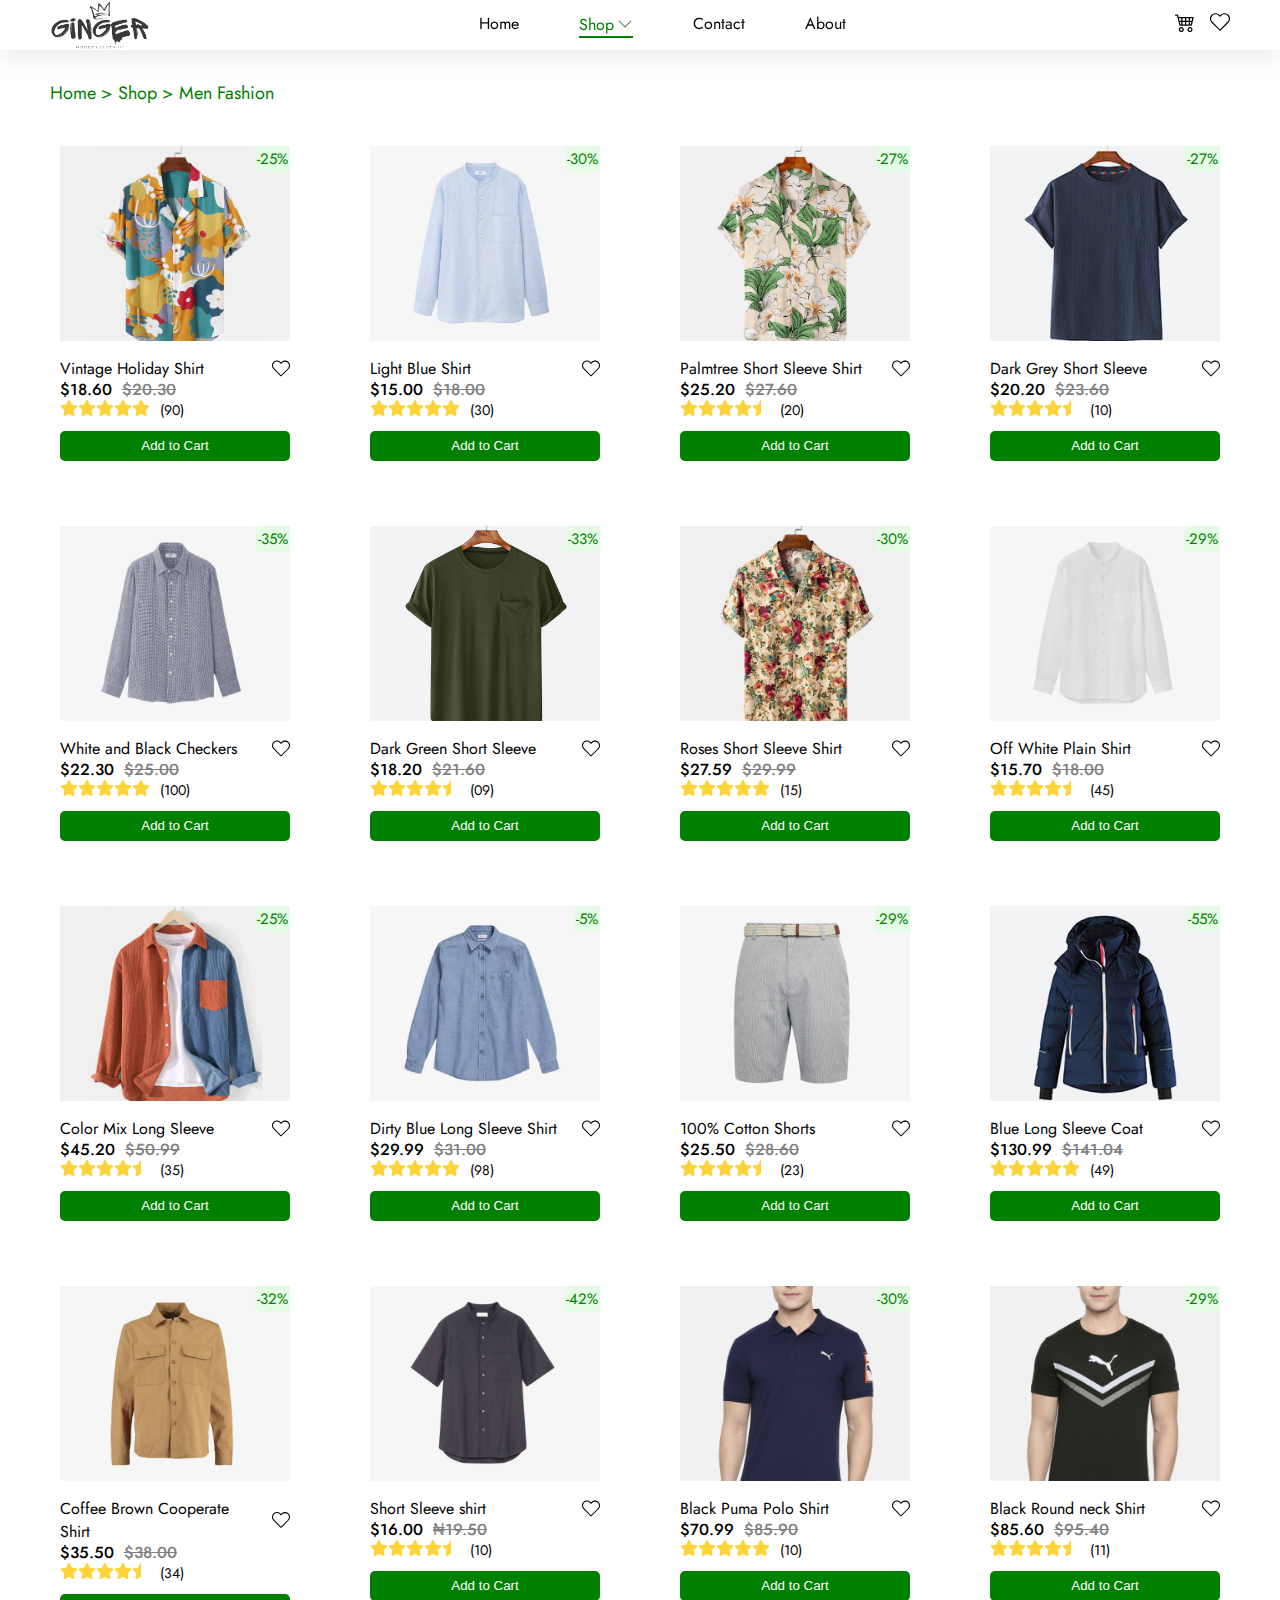
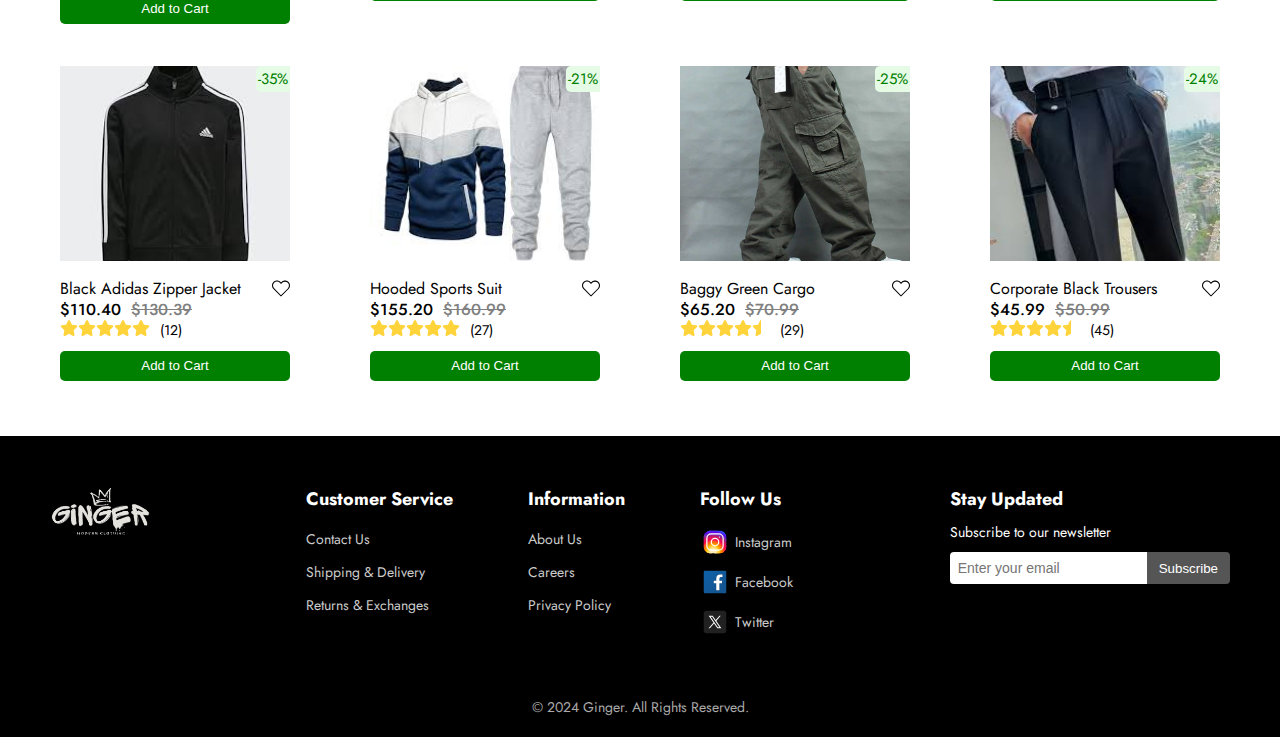
<file: menfashion.html>
<!DOCTYPE html>
<html lang="en">
<head>
    <meta charset="UTF-8">
    <meta name="viewport" content="width=device-width, initial-scale=1.0">
    <title>Document</title>
    <link rel="stylesheet" href="./menfashion.css">
    <link rel="preconnect" href="https://fonts.googleapis.com">
    <link rel="preconnect" href="https://fonts.gstatic.com" crossorigin>
  <link href="https://fonts.googleapis.com/css2?family=Jost:ital,wght@0,100..900;1,100..900&family=Poppins:ital,wght@0,100;0,200;0,300;0,400;0,500;0,600;0,700;0,800;0,900;1,100;1,200;1,300;1,400;1,500;1,600;1,700;1,800;1,900&display=swap" rel="stylesheet">
</head>
<body>
    <header>
        <div class="navbar">
          <div class="logo">
            <a href="./index.html"
              ><img src="./public/img/logo/ginger.png" alt="comp" class="logo-image"
            /></a>
          </div>
          <div>
            <nav>
              <ul class="nav-menu">
                <li class="nav-item"><a href="./index.html">Home</a></li>
                <li class="nav-item inuse">Shop<img src="./public/icon/chevron-down.svg" alt="down arrow">
                  <ul class="dropDown">
                    <li class="dropDownItem"><a class="dropDownLink" href="./menfashion.html">Men Fashion</a></li>
                    <li class="dropDownItem"><a class="dropDownLink" href="./femalefashion.html">Female Fashion</a></li>
                  </ul>
                </li>
                <li class="nav-item"><a href="./contact.html">Contact</a></li>
                <li class="nav-item"><a href="./about.html">About</a></li>
              </ul>
            </nav>
          </div>
          <div class="header-icon">
            <a class="icon-link" href="./cart.html"
              ><img class="icon" width="20" height="20" src="./public/icon/cart.svg"
            /></a>
            <a class="icon-link" href="./favorite.html"
            ><img class="icon" width="20" height="20" src="./public/icon/heart.svg"
          /></a>
          <div class="toggle"><img src="./public/icon/list.svg" alt=""></div>
          </div>
        </div>
    </header>

    <!-- product section -->
    <section class="product">
      <p class="product-paragraph">Home > Shop > Men Fashion</p>
      <div class="product-container">
        <div class="product-box">
          <span class="product-discount">-25%</span>
          <img src="./public/img/products/f1.jpg" alt="shirt" class="product-img" />
          <div class="product-info"> 
            <div class="head-heart-box">
              <p class="product-head">Vintage Holiday Shirt</p>
              <img class="blank-heart" onclick="favHeart(this)" src="./public/icon/heart.svg" width="18" alt="heart">
            </div>
            <p class="product-price">$18.60<spam class="former-price">$20.30</spam></p>
            <div class="star-box">
              <img src="./public/icon/full star.svg"  alt="star" class="star">
              <img src="./public/icon/full star.svg"  alt="star" class="star">
              <img src="./public/icon/full star.svg"  alt="star" class="star">
              <img src="./public/icon/full star.svg"  alt="star" class="star">
              <img src="./public/icon/full star.svg"  alt="star" class="star">
              <p class="rating-no">(90)</p>
            </div>
            <button type="button" class="product-button">Add to Cart</button>
          </div>
        </div>
        <div class="product-box">
          <img src="./public/img/products/n1.jpg" alt="shirt" class="product-img" />
          <span class="product-discount">-30%</span>
          <div class="product-info"> 
            <div class="head-heart-box">
              <p class="product-head">Light Blue Shirt</p>
              <img class="blank-heart" onclick="favHeart(this)" src="./public/icon/heart.svg" width="18" alt="heart">
            </div>
            <p class="product-price">$15.00<spam class="former-price">$18.00</spam></p>
            <div class="star-box">
              <img src="./public/icon/full star.svg"  alt="star" class="star">
              <img src="./public/icon/full star.svg"  alt="star" class="star">
              <img src="./public/icon/full star.svg"  alt="star" class="star">
              <img src="./public/icon/full star.svg"  alt="star" class="star">
              <img src="./public/icon/full star.svg"  alt="star" class="star">
              <p class="rating-no">(30)</p>
            </div>
            <button type="button" class="product-button">Add to Cart</button>
          </div>
        </div>
        <div class="product-box">
          <img src="./public/img/products/f2.jpg" alt="shirt" class="product-img" />
          <span class="product-discount">-27%</span>
          <div class="product-info"> 
            <div class="head-heart-box">
              <p class="product-head">Palmtree Short Sleeve Shirt </p>
              <img class="blank-heart" onclick="favHeart(this)" src="./public/icon/heart.svg" width="18" alt="heart">
            </div>
            <p class="product-price">$25.20<spam class="former-price">$27.60</spam></p>
            <div class="star-box">
              <img src="./public/icon/full star.svg"  alt="star" class="star">
              <img src="./public/icon/full star.svg"  alt="star" class="star">
              <img src="./public/icon/full star.svg"  alt="star" class="star">
              <img src="./public/icon/full star.svg"  alt="star" class="star">
              <img src="./public/icon/half star.svg"  alt="star" class="star">
              <p class="rating-no">(20)</p>
            </div>
            <button type="button" class="product-button">Add to Cart</button>
          </div>
        </div>
        <div class="product-box">
          <img src="./public/img/products/30.jpg" alt="shirt" class="product-img" />
          <span class="product-discount">-27%</span>
          <div class="product-info"> 
            <div class="head-heart-box">
              <p class="product-head">Dark Grey Short Sleeve</p>
              <img class="blank-heart" onclick="favHeart(this)" src="./public/icon/heart.svg" width="18" alt="heart">
            </div>
            <p class="product-price">$20.20<spam class="former-price">$23.60</spam></p>
            <div class="star-box">
              <img src="./public/icon/full star.svg"  alt="star" class="star">
              <img src="./public/icon/full star.svg"  alt="star" class="star">
              <img src="./public/icon/full star.svg"  alt="star" class="star">
              <img src="./public/icon/full star.svg"  alt="star" class="star">
              <img src="./public/icon/half star.svg"  alt="star" class="star">
              <p class="rating-no">(10)</p>
            </div>
            <button type="button" class="product-button">Add to Cart</button>
          </div>
        </div>
        <div class="product-box">
          <img src="./public/img/products/n2.jpg" alt="shirt" class="product-img" />
          <span class="product-discount">-35%</span>
          <div class="product-info"> 
            <div class="head-heart-box">
              <p class="product-head">White and Black Checkers</p>
              <img class="blank-heart" onclick="favHeart(this)" src="./public/icon/heart.svg" width="18" alt="heart">
            </div>
            <p class="product-price">$22.30<spam class="former-price">$25.00</spam></p>
            <div class="star-box">
              <img src="./public/icon/full star.svg"  alt="star" class="star">
              <img src="./public/icon/full star.svg"  alt="star" class="star">
              <img src="./public/icon/full star.svg"  alt="star" class="star">
              <img src="./public/icon/full star.svg"  alt="star" class="star">
              <img src="./public/icon/full star.svg"  alt="star" class="star">
              <p class="rating-no">(100)</p>
            </div>
            <button type="button" class="product-button">Add to Cart</button>
          </div>
        </div>
        <div class="product-box">
          <img src="./public/img/products/26.jpg" alt="shirt" class="product-img" />
          <span class="product-discount">-33%</span>
          <div class="product-info"> 
            <div class="head-heart-box">
              <p class="product-head">Dark Green Short Sleeve</p>
              <img class="blank-heart" onclick="favHeart(this)" src="./public/icon/heart.svg" width="18" alt="heart">
            </div>
            <p class="product-price">$18.20<spam class="former-price">$21.60</spam></p>
            <div class="star-box">
              <img src="./public/icon/full star.svg"  alt="star" class="star">
              <img src="./public/icon/full star.svg"  alt="star" class="star">
              <img src="./public/icon/full star.svg"  alt="star" class="star">
              <img src="./public/icon/full star.svg"  alt="star" class="star">
              <img src="./public/icon/half star.svg"  alt="star" class="star">
              <p class="rating-no">(09)</p>
            </div>
            <button type="button" class="product-button">Add to Cart</button>
          </div>
        </div>
        <div class="product-box">
          <img src="./public/img/products/f3.jpg" alt="shirt" class="product-img" />
          <span class="product-discount">-30%</span>
          <div class="product-info"> 
            <div class="head-heart-box">
              <p class="product-head">Roses Short Sleeve Shirt</p>
              <img class="blank-heart" onclick="favHeart(this)" src="./public/icon/heart.svg" width="18" alt="heart">
            </div>
            <p class="product-price">$27.59<spam class="former-price">$29.99</spam></p>
            <div class="star-box">
              <img src="./public/icon/full star.svg"  alt="star" class="star">
              <img src="./public/icon/full star.svg"  alt="star" class="star">
              <img src="./public/icon/full star.svg"  alt="star" class="star">
              <img src="./public/icon/full star.svg"  alt="star" class="star">
              <img src="./public/icon/full star.svg"  alt="star" class="star">
              <p class="rating-no">(15)</p>
            </div>
            <button type="button" class="product-button">Add to Cart</button>
          </div>
        </div>
        <div class="product-box">
          <img src="./public/img/products/n3.jpg" alt="shirt" class="product-img" />
          <span class="product-discount">-29%</span>
          <div class="product-info"> 
            <div class="head-heart-box">
              <p class="product-head">Off White Plain Shirt</p>
              <img class="blank-heart" onclick="favHeart(this)" src="./public/icon/heart.svg" width="18" alt="heart">
            </div>
            <p class="product-price">$15.70<spam class="former-price">$18.00</spam></p>
            <div class="star-box">
              <img src="./public/icon/full star.svg"  alt="star" class="star">
              <img src="./public/icon/full star.svg"  alt="star" class="star">
              <img src="./public/icon/full star.svg"  alt="star" class="star">
              <img src="./public/icon/full star.svg"  alt="star" class="star">
              <img src="./public/icon/half star.svg"  alt="star" class="star">
              <p class="rating-no">(45)</p>
            </div>
            <button type="button" class="product-button">Add to Cart</button>
          </div>
        </div>
        <div class="product-box">
          <img src="./public/img/products/f6.jpg" alt="shirt" class="product-img" />
          <span class="product-discount">-25%</span>
          <div class="product-info"> 
            <div class="head-heart-box">
              <p class="product-head">Color Mix Long Sleeve</p>
              <img class="blank-heart" onclick="favHeart(this)" src="./public/icon/heart.svg" width="18" alt="heart">
            </div>
            <p class="product-price">$45.20<spam class="former-price">$50.99</spam></p>
            <div class="star-box">
              <img src="./public/icon/full star.svg"  alt="star" class="star">
              <img src="./public/icon/full star.svg"  alt="star" class="star">
              <img src="./public/icon/full star.svg"  alt="star" class="star">
              <img src="./public/icon/full star.svg"  alt="star" class="star">
              <img src="./public/icon/half star.svg"  alt="star" class="star">
              <p class="rating-no">(35)</p>
            </div>
            <button type="button" class="product-button">Add to Cart</button>
          </div>
        </div>
        <div class="product-box">
          <img src="./public/img/products/n5.jpg" alt="shirt" class="product-img" />
          <span class="product-discount">-5%</span>
          <div class="product-info"> 
            <div class="head-heart-box">
              <p class="product-head">Dirty Blue Long Sleeve Shirt</p>
              <img class="blank-heart" onclick="favHeart(this)" src="./public/icon/heart.svg" width="18" alt="heart">
            </div>
            <p class="product-price">$29.99<spam class="former-price">$31.00</spam></p>
            <div class="star-box">
              <img src="./public/icon/full star.svg"  alt="star" class="star">
              <img src="./public/icon/full star.svg"  alt="star" class="star">
              <img src="./public/icon/full star.svg"  alt="star" class="star">
              <img src="./public/icon/full star.svg"  alt="star" class="star">
              <img src="./public/icon/full star.svg"  alt="star" class="star">
              <p class="rating-no">(98)</p>
            </div>
            <button type="button" class="product-button">Add to Cart</button>
          </div>
        </div>
        <div class="product-box">
          <img src="./public/img/products/n6.jpg" alt="shirt" class="product-img" />
          <span class="product-discount">-29%</span>
          <div class="product-info"> 
            <div class="head-heart-box">
              <p class="product-head">100% Cotton Shorts</p>
              <img class="blank-heart" onclick="favHeart(this)" src="./public/icon/heart.svg" width="18" alt="heart">
            </div>
            <p class="product-price">$25.50<spam class="former-price">$28.60</spam></p>
            <div class="star-box">
              <img src="./public/icon/full star.svg"  alt="star" class="star">
              <img src="./public/icon/full star.svg"  alt="star" class="star">
              <img src="./public/icon/full star.svg"  alt="star" class="star">
              <img src="./public/icon/full star.svg"  alt="star" class="star">
              <img src="./public/icon/half star.svg"  alt="star" class="star">
              <p class="rating-no">(23)</p>
            </div>
            <button type="button" class="product-button">Add to Cart</button>
          </div>
        </div>
        <div class="product-box">
          <img src="./public/img/products/jacket2.jpg" alt="shirt" class="product-img" />
          <span class="product-discount">-55%</span>
          <div class="product-info"> 
            <div class="head-heart-box">
              <p class="product-head">Blue Long Sleeve Coat</p>
              <img class="blank-heart" onclick="favHeart(this)" src="./public/icon/heart.svg" width="18" alt="heart">
            </div>
            <p class="product-price">$130.99<spam class="former-price">$141.04</spam></p>
            <div class="star-box">
              <img src="./public/icon/full star.svg"  alt="star" class="star">
              <img src="./public/icon/full star.svg"  alt="star" class="star">
              <img src="./public/icon/full star.svg"  alt="star" class="star">
              <img src="./public/icon/full star.svg"  alt="star" class="star">
              <img src="./public/icon/full star.svg"  alt="star" class="star">
              <p class="rating-no">(49)</p>
            </div>
            <button type="button" class="product-button">Add to Cart</button>
          </div>
        </div>
        <div class="product-box">
          <img src="./public/img/products/n7.jpg" alt="shirt" class="product-img" />
          <span class="product-discount">-32%</span>
          <div class="product-info"> 
            <div class="head-heart-box">
              <p class="product-head">Coffee Brown Cooperate Shirt</p>
              <img class="blank-heart" onclick="favHeart(this)" src="./public/icon/heart.svg" width="18" alt="heart">
            </div>
            <p class="product-price">$35.50<spam class="former-price">$38.00</spam></p>
            <div class="star-box">
              <img src="./public/icon/full star.svg"  alt="star" class="star">
              <img src="./public/icon/full star.svg"  alt="star" class="star">
              <img src="./public/icon/full star.svg"  alt="star" class="star">
              <img src="./public/icon/full star.svg"  alt="star" class="star">
              <img src="./public/icon/half star.svg"  alt="star" class="star">
              <p class="rating-no">(34)</p>
            </div>
            <button type="button" class="product-button">Add to Cart</button>
          </div>
        </div>
        <div class="product-box">
          <img src="./public/img/products/n8.jpg" alt="shirt" class="product-img" />
          <span class="product-discount">-42%</span>
          <div class="product-info"> 
            <div class="head-heart-box">
              <p class="product-head">Short Sleeve shirt</p>
              <img class="blank-heart" onclick="favHeart(this)" src="./public/icon/heart.svg" width="18" alt="heart">
            </div>
            <p class="product-price">$16.00<spam class="former-price">₦19.50</spam></p>
            <div class="star-box">
              <img src="./public/icon/full star.svg"  alt="star" class="star">
              <img src="./public/icon/full star.svg"  alt="star" class="star">
              <img src="./public/icon/full star.svg"  alt="star" class="star">
              <img src="./public/icon/full star.svg"  alt="star" class="star">
              <img src="./public/icon/half star.svg"  alt="star" class="star">
              <p class="rating-no">(10)</p>
            </div>
            <button type="button" class="product-button">Add to Cart</button>
          </div>
        </div>
        <div class="product-box">
          <img src="./public/img/products/product-4.jpg" alt="shirt" class="product-img" />
          <span class="product-discount">-30%</span>
          <div class="product-info"> 
            <div class="head-heart-box">
              <p class="product-head">Black Puma Polo Shirt</p>
              <img class="blank-heart" onclick="favHeart(this)" src="./public/icon/heart.svg" width="18" alt="heart">
            </div>
            <p class="product-price">$70.99<spam class="former-price">$85.90</spam></p>
            <div class="star-box">
              <img src="./public/icon/full star.svg"  alt="star" class="star">
              <img src="./public/icon/full star.svg"  alt="star" class="star">
              <img src="./public/icon/full star.svg"  alt="star" class="star">
              <img src="./public/icon/full star.svg"  alt="star" class="star">
              <img src="./public/icon/full star.svg"  alt="star" class="star">
              <p class="rating-no">(10)</p>
            </div>
            <button type="button" class="product-button">Add to Cart</button>
          </div>
        </div>
        <div class="product-box">
          <img src="./public/img/products/product-6.jpg" alt="shirt" class="product-img" />
          <span class="product-discount">-29%</span>
          <div class="product-info"> 
            <div class="head-heart-box">
              <p class="product-head">Black Round neck Shirt</p>
              <img class="blank-heart" onclick="favHeart(this)" src="./public/icon/heart.svg" width="18" alt="heart">
            </div>
            <p class="product-price">$85.60<spam class="former-price">$95.40</spam></p>
            <div class="star-box">
              <img src="./public/icon/full star.svg"  alt="star" class="star">
              <img src="./public/icon/full star.svg"  alt="star" class="star">
              <img src="./public/icon/full star.svg"  alt="star" class="star">
              <img src="./public/icon/full star.svg"  alt="star" class="star">
              <img src="./public/icon/half star.svg"  alt="star" class="star">
              <p class="rating-no">(11)</p>
            </div>
            <button type="button" class="product-button">Add to Cart</button>
          </div>
        </div>
        <div class="product-box">
          <img src="./public/img/products/adidas3.jpg" alt="shirt" class="product-img" />
          <span class="product-discount">-35%</span>
          <div class="product-info"> 
            <div class="head-heart-box">
              <p class="product-head">Black Adidas Zipper Jacket</p>
              <img class="blank-heart" onclick="favHeart(this)" src="./public/icon/heart.svg" width="18" alt="heart">
            </div>
            <p class="product-price">$110.40<spam class="former-price">$130.39</spam></p>
            <div class="star-box">
              <img src="./public/icon/full star.svg"  alt="star" class="star">
              <img src="./public/icon/full star.svg"  alt="star" class="star">
              <img src="./public/icon/full star.svg"  alt="star" class="star">
              <img src="./public/icon/full star.svg"  alt="star" class="star">
              <img src="./public/icon/full star.svg"  alt="star" class="star">
              <p class="rating-no">(12)</p>
            </div>
            <button type="button" class="product-button">Add to Cart</button>
          </div>
        </div>
        <div class="product-box">
          <img src="./public/img/products/hoodie.jpg" alt="shirt" class="product-img" />
          <span class="product-discount">-21%</span>
          <div class="product-info"> 
            <div class="head-heart-box">
              <p class="product-head">Hooded Sports Suit</p>
              <img class="blank-heart" onclick="favHeart(this)" src="./public/icon/heart.svg" width="18" alt="heart">
            </div>
            <p class="product-price">$155.20<spam class="former-price">$160.99</spam></p>
            <div class="star-box">
              <img src="./public/icon/full star.svg"  alt="star" class="star">
              <img src="./public/icon/full star.svg"  alt="star" class="star">
              <img src="./public/icon/full star.svg"  alt="star" class="star">
              <img src="./public/icon/full star.svg"  alt="star" class="star">
              <img src="./public/icon/full star.svg"  alt="star" class="star">
              <p class="rating-no">(27)</p>
            </div>
            <button type="button" class="product-button">Add to Cart</button>
          </div>
        </div>
        <div class="product-box">
          <img src="./public/img/products/baggy.jpg" alt="shirt" class="product-img" />
          <span class="product-discount">-25%</span>
          <div class="product-info"> 
            <div class="head-heart-box">
              <p class="product-head">Baggy Green Cargo</p>
              <img class="blank-heart" onclick="favHeart(this)" src="./public/icon/heart.svg" width="18" alt="heart">
            </div>
            <p class="product-price">$65.20<spam class="former-price">$70.99</spam></p>
            <div class="star-box">
              <img src="./public/icon/full star.svg"  alt="star" class="star">
              <img src="./public/icon/full star.svg"  alt="star" class="star">
              <img src="./public/icon/full star.svg"  alt="star" class="star">
              <img src="./public/icon/full star.svg"  alt="star" class="star">
              <img src="./public/icon/half star.svg"  alt="star" class="star">
              <p class="rating-no">(29)</p>
            </div>
            <button type="button" class="product-button">Add to Cart</button>
          </div>
        </div>
        <div class="product-box">
          <img src="./public/img/products/trouser.jpg" alt="shirt" class="product-img" />
          <span class="product-discount">-24%</span>
          <div class="product-info"> 
            <div class="head-heart-box">
              <p class="product-head">Corporate Black Trousers</p>
              <img class="blank-heart" onclick="favHeart(this)" src="./public/icon/heart.svg" width="18" alt="heart">
            </div>
            <p class="product-price">$45.99<spam class="former-price">$50.99</spam></p>
            <div class="star-box">
              <img src="./public/icon/full star.svg"  alt="star" class="star">
              <img src="./public/icon/full star.svg"  alt="star" class="star">
              <img src="./public/icon/full star.svg"  alt="star" class="star">
              <img src="./public/icon/full star.svg"  alt="star" class="star">
              <img src="./public/icon/half star.svg"  alt="star" class="star">
              <p class="rating-no">(45)</p>
            </div>
            <button type="button" class="product-button">Add to Cart</button>
          </div>
        </div>
      </div>
    </section>

    <!-- footer section -->
    <footer class="footer">
        <div class="footer-container">
          <div class="logo">
            <img src="./public/img/logo/ginger dark.png" alt="logo" class="logo-image">
          </div>
          <div class="footer-links">
            <div>
              <h3>Customer Service</h3>
              <ul>
                <li><a href="#">Contact Us</a></li>
                <li><a href="#">Shipping & Delivery</a></li>
                <li><a href="#">Returns & Exchanges</a></li>
              </ul>
            </div>
            <div>
              <h3>Information</h3>
              <ul>
                <li><a href="#">About Us</a></li>
                <li><a href="#">Careers</a></li>
                <li><a href="#">Privacy Policy</a></li>
              </ul>
            </div>
            <div>
              <h3>Follow Us</h3>
              <ul >
                <li ><a href="#" class="footer-link-logo"><img src="./public/icon/instagram.svg" alt="instagram logo">Instagram</a></li>
                <li><a href="#" class="footer-link-logo"><img src="./public/icon/facebook.svg" alt="facebook logo">Facebook</a></li>
                <li><a href="#" class="footer-link-logo"><img src="./public/icon/twitter.svg" alt="twitter logo"/>Twitter</a></li>
              </ul>
            </div>
          </div>
          <div class="footer-subscription">
            <h3>Stay Updated</h3>
            <p>Subscribe to our newsletter</p>
            <form>
              <input type="email" placeholder="Enter your email" required />
              <button type="submit">Subscribe</button>
            </form>
          </div>
        </div>
        <div class="footer-bottom">
          <p>&copy; 2024 Ginger. All Rights Reserved.</p>
        </div>
      </footer>
      <script src="./menfashion.js"></script>
</body>
</html>
</file>
<file: index.css>
* {
  margin: 0;
  padding: 0;
  box-sizing: border-box;
  list-style-type: none;
  scroll-behavior: smooth;
}
body {
  font-family: "Jost", sans-serif;
  max-width: 100%;
  font-size: 16px;
}

a {
  text-decoration: none;
  color: black;
}

/* header section */
.logo {
  height: 50px;
  width: 100px;
}
.logo-image {
  height: 100%;
  width: 100%;
  object-fit: contain;
}

.navbar {
  display: flex;
  align-items: center;
  justify-content: space-between;
  height: 50px;
  background-color: white;
  color: black;
  width: 100%;
  padding: 5px 50px;
  box-shadow: rgba(149, 157, 165, 0.2) 0px 8px 24px;
  z-index: 999;
  position: fixed;
}

.nav-items {
  display: flex;
  gap: 60px;
}
.nav-menu > .nav-items > .nav-item > a {
  padding-bottom: 3px;
  display: flex;
  align-items: center;
  gap: 5px;
}
.nav-menu > .nav-items > .nav-item > a:hover {
  transition: all 0.2s;
  color: green;
  border-bottom: 2px solid green;
}
.nav-menu > .nav-items > .nav-item > a:hover img {
  filter: invert(35%) sepia(79%) saturate(247%) hue-rotate(61deg) brightness(100%) contrast(119%);
}
.nav-menu > .nav-items > .nav-item > a.inuse {
  color: green;
  border-bottom: 2px solid green;
}
.nav-items > .nav-item {
  position: relative;
  display: flex;
  align-items: center;
  gap: 3px;
}
.dropDown {
  position: absolute;
  display: none;
  top: 100%;
  width: 200px;
  background-color: white;
  padding: 10px 15px;
  border-radius: 5px;
}
.dropDownItem {
  display: block;
  margin-block: 5px;
  padding-bottom: 3px;
}
.dropDownItem:hover {
  cursor: pointer;
  color: green;
  border-bottom: 2px solid green;
}
.nav-item:hover .dropDown {
  display: block;
}

.toggle {
  display: none;
}

.header-icon {
  display: flex;
  gap: 20px;
}
.icon:hover {
  filter: invert(48%) sepia(79%) saturate(2476%) hue-rotate(86deg) brightness(100%) contrast(119%);
}

.banner1 {
  width: 100%;
  height: inherit;
  object-fit: cover;
}
.hero-container {
  position: relative;
  width: 100%;
  height: calc(100vh + 50px);
}
.hero-info {
  position: absolute;
  top: 30%;
  padding-left: 50px;
}
.hero-p1 {
  color: green;
  font-size: 20px;
  line-height: 20px;
}
.hero-heading2 {
  color: green;
  font-weight: bold;
  font-size: 60px;
  line-height: 65px;
}
.hero-heading1 {
  font-weight: bold;
  font-size: 60px;
  line-height: 65px;
}
.hero-p2 {
  padding-block: 10px;
  font-size: 20px;
  line-height: 25px;
}
.hero-icon {
  padding-left: 5px;
}
.hero-icon:hover {
  color: white;
}
.hero-button {
  padding: 12px 15px;
  font-size: 16px;
  display: flex;
}
.hero-button:hover {
  transition: all 0.2s;
  background-color: black;
  color: white;
  cursor: pointer;
}

/* featured product section */
.product {
  padding-inline: 50px;
  margin-block: 100px;
}
.product-heading {
  text-align: center;
  font-size: 30px;
  width: fit-content;
  margin-inline: auto;
}
.product-heading-span {
  color: green;
}
.product-heading-span2 {
  border-bottom: 4px solid green;
}

.product-container {
  display: flex;
  justify-content: space-between;
  flex-wrap: wrap;
  width: 100%;
  padding-top: 50px;
}
.product-box {
  flex-basis: 250px;
  margin-bottom: 25px;
  height: 320px;
  position: relative;
}
.product-box:hover {
  scale: 1.1;
  box-shadow: rgba(149, 157, 165, 0.1) 0px 2px 6px;
}
.product-img {
  width: 100%;
  object-fit: cover;
  height: 70%;
  padding: 10px;
}
.product-discount {
  position: absolute;
  font-size: 15px;
  background-color: rgb(230, 251, 230);
  color: green;
  border-top-left-radius: 5px;
  border-bottom-left-radius: 5px;
  top: 0;
  right: 0;
  padding: 2px;
  margin: 10px;
}
.product-info {
  padding-inline: 10px;
}

.head-heart-box {
  display: flex;
  justify-content: space-between;
  align-content: center;
  gap: 10px;
}
.blank-heart {
  cursor: pointer;
}
.product-price {
  line-height: 20px;
  font-weight: 500;
}
.former-price {
  text-decoration: line-through;
  padding-left: 10px;
  color: gray;
}
.star-box {
  display: flex;
}
.rating-no {
  padding-left: 10px;
}
.star {
  width: 18px;
  padding-block: 5px;
}

/* review section */
.review-container {
  text-align: center;
  max-width: 100%;
  padding: 20px;
  background-color: #efefeff5;
  margin-bottom: 100px;
}

.review-container img {
  width: 80px;
  height: 80px;
  border-radius: 50%;
}

.review-container h2 {
  font-size: 24px;
  font-weight: bold;
  margin: 10px 0 10px;
}

.review-container p {
  color: #555;
  font-size: 14px;
  line-height: 1.6;
  margin-bottom: 10px;
  margin-inline: auto;
  width: 50%;
}

.review-container .client-name {
  font-weight: bold;
}

.review-container .client-position {
  font-size: 14px;
  color: #888;
}

/* New arrivals section */
.new-arrival-section {
  padding-inline: 50px;
}
.new-arrival-heading {
  text-align: center;
  font-size: 30px;
  padding-bottom: 30px;
}
.new-arrival-span {
  color: green;
}
.new-arrival-span2 {
  border-bottom: 4px solid green;
}

/* Banner section */
.banner-container {
  background-color: #efefeff5;
  display: flex;
  max-width: 100%;
  height: 500px;
  padding-inline: 50px;
  margin-block: 100px;
}
.image-box {
  width: 50%;
}
.second-banner {
  width: 100%;
  height: 500px;
  object-fit: cover;
}
.banner-info {
  width: 50%;
  display: flex;
  flex-direction: column;
  justify-content: center;
}
.banner-heading {
  color: green;
  font-weight: bold;
  font-size: 45px;
  line-height: 50px;
}
.banner-heading2 {
  font-weight: bold;
  font-size: 45px;
  line-height: 50px;
}
.banner-paragraph {
  font-size: 24px;
}

/* brand logo section */
.brand-logo-container {
  padding-inline: 50px;
  display: flex;
  justify-content: space-between;
  margin-bottom: 100px;
}
.brand-logo {
  width: 120px;
  height: 120px;
  object-fit: contain;
}

/* footer section */
.footer {
  background-color: #000000;
  color: #ffffff;
  padding: 50px 50px 20px 50px;
}

.footer-container {
  display: flex;
  flex-wrap: wrap;
  justify-content: space-between;
  max-width: 100%;
  margin: 0 auto;
}

.footer-logo h2 {
  font-size: 24px;
}

.footer-links {
  display: flex;
  gap: 75px;
}

.footer-links h3 {
  font-size: 18px;
  margin-bottom: 15px;
}

.footer-links ul {
  list-style-type: none;
}

.footer-links li {
  margin: 10px 0;
}

.footer-links a {
  color: #ccc;
  text-decoration: none;
  font-size: 14px;
  transition: color 0.3s;
}

.footer-links a:hover {
  color: #fff;
}

.footer-link-logo {
  display: flex;
  align-items: center;
  gap: 5px;
}

.footer-subscription h3 {
  font-size: 18px;
  margin-bottom: 10px;
}

.footer-subscription p {
  margin-bottom: 10px;
  font-size: 14px;
}

.footer-subscription form {
  display: flex;
}

.footer-subscription input {
  padding: 8px;
  border: none;
  border-radius: 4px 0 0 4px;
  font-size: 14px;
}

.footer-subscription button {
  padding: 8px 12px;
  background-color: #555;
  color: #fff;
  border: none;
  border-radius: 0 4px 4px 0;
  cursor: pointer;
  transition: background-color 0.3s;
}

.footer-subscription button:hover {
  background-color: #777;
}

.footer-bottom {
  text-align: center;
  padding-top: 50px;
  font-size: 14px;
  color: #aaa;
}

.sidebar {
  display: none;
}

/* mobile screens */
@media screen and (max-width: 700px) {
  .toggle {
    display: flex;
  }
  .nav-menu,
  .icon-link {
    display: none;
  }
  .sidebar {
    display: flex;
  }
}
</file>
<file: about.css>
* {
  margin: 0;
  padding: 0;
  box-sizing: border-box;
  scroll-behavior: smooth;
  list-style-type: none;
}

body {
  font-family: "Jost", sans-serif;
  max-width: 100%;
  font-size: 16px;
}

a {
  text-decoration: none;
  color: black;
}

/* header section */
.navbar {
  display: flex;
  align-items: center;
  justify-content: space-between;
  height: 50px;
  background-color: white;
  color: black;
  width: 100%;
  padding-inline: 50px;
  box-shadow: rgba(149, 157, 165, 0.2) 0px 8px 24px;
  z-index: 999;
  position: fixed;
}
.logo{
  height: 50px;
  width: 100px;
}
.logo-image{
  height: 100%;
  width: 100%;
  object-fit: contain;
}
nav ul {
  display: flex;
  gap: 60px;
}
nav ul li a {
  padding-bottom: 3px;
  display: flex;
  align-items: center;
  gap: 5px;
}
nav ul li a:hover {
  transition: all 0.2s;
  color: green;
  border-bottom: 2px solid green;
}
nav ul li a:hover img{
  filter: invert(35%) sepia(79%) saturate(247%) hue-rotate(61deg) brightness(100%) contrast(119%);
}
nav ul li a.inuse{
  color: green;
  border-bottom: 2px solid green;
}
.nav-item{
  position: relative;
  display: flex;
  align-items: center;
  gap: 3px;
}
.dropDown{
  position: absolute;
  display: none;
  top: 100%;
  width: 200px;
  background-color: white;
  padding: 10px 15px;
  border-radius: 5px;
}
.dropDownItem{
  display: block;
  margin-block: 5px;
}
.dropDownItem:hover{
  color: green;
  cursor: pointer;
}
.nav-item:hover .dropDown{
  display: block;
}
.toggle {
  display: none;
}
.toggle i {
  font-size: 32px;
}
.header-icon {
  display: flex;
  gap: 15px;
}

/* about section */
.about-section {
  color: black;
  background-color: white;
}

.about-header {
  background: url("./public/img/banner/b2.jpg") center/cover no-repeat,linear-gradient(rgba(0, 0, 0, 0.7), rgba(0, 0, 0, 0.7));
  width: 100%;
  height: 50vh;
  text-align: center;
  color: white;
  display: flex;
  flex-direction: column;
  justify-content: center;
}

.about-header h1 {
  font-size: 36px;
  margin: 0;
}

.about-header p {
  font-size: 16px;
  margin: 10px 0 0;
}

.about-content {
  display: flex;
  flex-wrap: wrap;
  justify-content: center;
  align-items: center;
  padding: 40px 50px;
}

.about-image img {
  max-width: 100%;
  width: 500px;
  height: auto;
  margin-right: 20px;
}

.about-text {
  max-width: 600px;
}

.about-text h2 {
  font-size: 28px;
  margin-bottom: 15px;
  color: green;
}

.about-text p {
  font-size: 16px;
  line-height: 1.6;
  text-align: justify;
}

/* Banner section */
.banner-container{
  background-color: #efefeff5;
  display: flex;
  max-width: 100%;
  height: 500px;
  padding-inline: 50px;
  
}
.image-box{
  width: 50%;
}
.second-banner{
  width: 100%;
  height: 500px;
  object-fit: cover;
}
.banner-info{
  width: 50%;
  display: flex;
  flex-direction: column;
  justify-content: center;
}
.banner-heading{
  color: green;
  font-weight: bold;
  font-size: 45px;
  line-height: 50px;
}
.banner-heading2{
  font-weight: bold;
  font-size: 45px;
  line-height: 50px;
}
.banner-paragraph{
font-size: 24px;
}

/* footer section */
.footer {
  background-color: #000000;
  color: #ffffff;
  padding: 50px 50px 20px 50px;
}

.footer-container {
  display: flex;
  flex-wrap: wrap;
  justify-content: space-between;
  max-width: 100%;
  margin: 0 auto;
}

.footer-logo h2 {
  font-size: 24px;
}

.footer-links {
  display: flex;
  gap: 75px;
}

.footer-links h3 {
  font-size: 18px;
  margin-bottom: 15px;
}

.footer-links ul {
  list-style-type: none;
}

.footer-links li {
  margin: 10px 0;
}

.footer-links a {
  color: #ccc;
  text-decoration: none;
  font-size: 14px;
  transition: color 0.3s;
}

.footer-links a:hover {
  color: #fff;
}

.footer-link-logo{
  display: flex;
  align-items: center;
  gap: 5px;
}

.footer-subscription h3 {
  font-size: 18px;
  margin-bottom: 10px;
}

.footer-subscription p {
  margin-bottom: 10px;
  font-size: 14px;
}

.footer-subscription form {
  display: flex;
}

.footer-subscription input {
  padding: 8px;
  border: none;
  border-radius: 4px 0 0 4px;
  font-size: 14px;
}

.footer-subscription button {
  padding: 8px 12px;
  background-color: #555;
  color: #fff;
  border: none;
  border-radius: 0 4px 4px 0;
  cursor: pointer;
  transition: background-color 0.3s;
}

.footer-subscription button:hover {
  background-color: #777;
}

.footer-bottom {
  text-align: center;
  padding-top: 50px;
  font-size: 14px;
  color: #aaa;
}

/* mobile screens */
@media screen and (max-width: 700px) {
  .toggle{
    display: flex;
  }
}
</file>
<file: cart.css>
* {
  margin: 0;
  padding: 0;
  box-sizing: border-box;
  list-style-type: none;
}

body {
  font-family: "Jost", sans-serif;
  max-width: 100%;
  font-size: 16px;
  background-color: white;
  color: black;
}

a {
  text-decoration: none;
  color: black;
}
.logo{
  height: 50px;
  width: 100px;
}
.logo-image{
  height: 100%;
  width: 100%;
  object-fit: contain;
}
.navbar {
  display: flex;
  align-items: center;
  justify-content: space-between;
  height: 50px;
  background-color: white;
  color: black;
  width: 100%;
  padding-inline: 50px;
  box-shadow: rgba(149, 157, 165, 0.2) 0px 8px 24px;
  z-index: 999;
  position: fixed;
}
nav ul {
  display: flex;
  gap: 60px;
}
nav ul li a {
  padding-bottom: 3px;
  display: flex;
  align-items: center;
  gap: 5px;
}
nav ul li a:hover {
  transition: all 0.2s;
  color: green;
  border-bottom: 2px solid green;
}
nav ul li a:hover img{
  filter: invert(35%) sepia(79%) saturate(247%) hue-rotate(61deg) brightness(100%) contrast(119%);
}
nav ul li a img{
  filter: invert(35%) sepia(79%) saturate(247%) hue-rotate(61deg) brightness(100%) contrast(119%);
}
.header-icon a.inuse{
  filter: invert(35%) sepia(79%) saturate(247%) hue-rotate(61deg) brightness(100%) contrast(119%);
}
.nav-item{
  position: relative;
  display: flex;
  align-items: center;
  gap: 3px;
}
.dropDown{
  position: absolute;
  display: none;
  top: 100%;
  width: 200px;
  background-color: white;
  padding: 10px 15px;
  border-radius: 5px;
}
.dropDownItem{
  display: block;
  margin-block: 5px;
}
.dropDownItem:hover{
  color: green;
  cursor: pointer;
}
.nav-item:hover .dropDown{
  display: block;
}
.toggle {
  display: none;
}
.toggle i {
  font-size: 32px;
}
.header-icon {
  display: flex;
  gap: 15px;
}

/* cart section */
.cart-container{
padding:100px 50px 100px;
}
.cart-header {
  text-align: center;
  padding: 20px;
}
.cart-header h2{
  color: green;
}
.cart-table {
  width: 100%;
  margin: 30px auto;
}
.cart-table  table{
  border-collapse: collapse;
}
.cart-table th,
.cart-table td {
  padding: 10px;
  width: calc(100%/6);
  text-align: center;
}

.cart-table tr:nth-of-type(odd){
  background-color: #ddd;
}


.cart-table th {
  background-color: green;
  color: white;
}

.cart-table input[type="number"] {
  width: 50px;
  padding: 5px;
  border: 1px solid #ccc;
}

.cart-image{
  width: 50px;
  height: 50px;
}

.remove {
  display: flex;
  align-items: center;
  gap: 5px;
  cursor: pointer;
  outline: none;
  border: none;
  background: none;
  margin-inline: auto;
}
.remove:hover{
 color: red;
 filter: brightness(100%) saturate(100%) invert(29%) sepia(99%) saturate(748%) hue-rotate(335deg) brightness(100%) contrast(101%);
}

.cart-section {
    display: flex;
    justify-content: space-between;
    align-items: center;
    padding: 20px;
    margin-top: 70px;
  }
  
  .apply-coupon,
  .cart-totals {
    width: 45%;
    border: 1px solid #ccc;
    padding: 20px;
    border-radius: 5px;
  }
  
  .apply-coupon input[type="text"] {
    width: 100%;
    padding: 10px;
    border: 1px solid #ccc;
    border-radius: 3px;
    margin-block: 10px;
  }
  
  .apply-coupon button {
    background-color: #4CAF50;
    color: white;
    padding: 10px 20px;
    border: none;
    border-radius: 3px;
    cursor: pointer;
    font-size: 16px;
  }
  
  .cart-totals table {
    width: 100%;
    border-collapse: collapse;
  }
  
  .cart-totals table td {
    padding: 10px;
    border-bottom: 1px solid #ddd;
  }
  
  .cart-totals table td:first-child {
    font-weight: bold;
  }
  
  .checkout-button {
    background-color: #4CAF50;
    color: white;
    padding: 10px 20px;
    border: none;
    border-radius: 3px;
    cursor: pointer;
    font-size: 16px;
    width: 100%;
    margin-top: 20px;
  }


/* footer section */
.footer {
  background-color: #000000;
  color: #ffffff;
  padding: 50px 50px 20px 50px;
}

.footer-container {
  display: flex;
  flex-wrap: wrap;
  justify-content: space-between;
  max-width: 100%;
  margin: 0 auto;
}

.footer-logo h2 {
  font-size: 24px;
}

.footer-links {
  display: flex;
  gap: 75px;
}

.footer-links h3 {
  font-size: 18px;
  margin-bottom: 15px;
}

.footer-links ul {
  list-style-type: none;
}

.footer-links li {
  margin: 10px 0;
}

.footer-links a {
  color: #ccc;
  text-decoration: none;
  font-size: 14px;
  transition: color 0.3s;
}

.footer-links a:hover {
  color: #fff;
}

.footer-link-logo{
  display: flex;
  align-items: center;
  gap: 5px;
}

.footer-subscription h3 {
  font-size: 18px;
  margin-bottom: 10px;
}

.footer-subscription p {
  margin-bottom: 10px;
  font-size: 14px;
}

.footer-subscription form {
  display: flex;
}

.footer-subscription input {
  padding: 8px;
  border: none;
  border-radius: 4px 0 0 4px;
  font-size: 14px;
}

.footer-subscription button {
  padding: 8px 12px;
  background-color: #555;
  color: #fff;
  border: none;
  border-radius: 0 4px 4px 0;
  cursor: pointer;
  transition: background-color 0.3s;
}

.footer-subscription button:hover {
  background-color: #777;
}

.footer-bottom {
  text-align: center;
  padding-top: 50px;
  font-size: 14px;
  color: #aaa;
}


/* mobile screens */
@media screen and (max-width: 700px) {
  .toggle{
    display: flex;
  }
}
</file>
<file: contact.css>
* {
  margin: 0;
  padding: 0;
  box-sizing: border-box;
  list-style-type: none;
}

body {
  font-family: "Jost", sans-serif;
  max-width: 100%;
  font-size: 16px;
  background-color: white;
  color: black;
}

a {
  text-decoration: none;
  color: black;
}
.logo{
  height: 50px;
  width: 100px;
}
.logo-image{
  height: 100%;
  width: 100%;
  object-fit: contain;
}
.navbar {
  display: flex;
  align-items: center;
  justify-content: space-between;
  height: 50px;
  background-color: white;
  color: black;
  width: 100%;
  padding-inline: 50px;
  box-shadow: rgba(149, 157, 165, 0.2) 0px 8px 24px;
  z-index: 999;
  position: fixed;
}
nav ul {
  display: flex;
  gap: 60px;
}
nav ul li a {
  padding-bottom: 3px;
  display: flex;
  align-items: center;
  gap: 5px;
}
nav ul li a:hover {
  transition: all 0.2s;
  color: green;
  border-bottom: 2px solid green;
}
nav ul li a:hover img{
  filter: invert(35%) sepia(79%) saturate(247%) hue-rotate(61deg) brightness(100%) contrast(119%);
}
nav ul li a.inuse{
  color: green;
  border-bottom: 2px solid green;
}
.nav-item{
  position: relative;
  display: flex;
  align-items: center;
  gap: 3px;
}
.dropDown{
  position: absolute;
  display: none;
  top: 100%;
  width: 200px;
  background-color: white;
  padding: 10px 15px;
  border-radius: 5px;
}
.dropDownItem{
  display: block;
  margin-block: 5px;
}
.dropDownItem:hover{
  color: green;
  cursor: pointer;
}
.nav-item:hover .dropDown{
  display: block;
}
.toggle {
  display: none;
}
.toggle i {
  font-size: 32px;
}
.header-icon {
  display: flex;
  gap: 15px;
}


/*  */
.contact-header {
  background:  linear-gradient(rgba(0, 0, 0, 0.7), rgba(0, 0, 0, 0.7)),url("./public/img/banner/2.jpg") top/cover no-repeat;
  color: white;
  text-align: center;
  width: 100%;
  height: 50vh;
  display: flex;
  justify-content: center;
  flex-direction: column;
}
.contact-header h1 {
  font-size: 36px;
  margin: 0;
}
.contact-header p {
  margin: 10px 0 0;
}


/*  */
.contact-content {
  width: 100%;
  padding-inline: 50px;
  margin-block: 100px;
  display: flex;
  gap: 20px;
}

.contact-info{
  min-width: 50%;
}

.contact-info h3 {
  text-transform: uppercase;
  text-align: center;
}

.contact-info h2 {
  font-size: 24px;
  line-height: 29px;
  color: #008000;
  text-align: center;
  padding-bottom: 10px;
}

.contact-info-para {
  display: flex;
  align-items: center;
  gap: 10px;
  padding-bottom: 20px;
  color: #474646;
}

.contact-info-para:hover{
 color: black;
}

.contact-info i {
  color: green;
}
.map{
  width: 50%;
}
.map iframe {
  width: 100%;
  height: 400px;
  border: none;
}

/* contact form */
.contact-form {
  background-color: #f0f0f0;
  padding: 50px 50px 100px 50px;
  width: 100%;
  display: flex;
  gap: 20px;
}

.contact-form-input{
  min-width: 70%;
}
.contact-form-input h1,
.contact-form-input h2 {
  text-align: center;
}
.contact-form-input h2{
  color: green;
}
.form-group {
  margin-bottom: 15px;
}

.form-group label {
  display: block;
  font-weight: bold;
  margin-bottom: 5px;
}

.form-group input,
.form-group textarea {
  width: 100%;
  padding: 10px;
  border: 1px solid #ccc;
  border-radius: 3px;
}

.form-group textarea {
  resize: vertical;
  height: 100px;
}

.contact-form button {
  background-color: green;
  color: white;
  padding: 10px 20px;
  border: none;
  border-radius: 3px;
  cursor: pointer;
  font-size: 16px;
}
.contact-form button:hover{
  background-color: white;
  color: green;
  border: 1px solid green;
}
.contact-form button:active{
  scale: 0.9;
}

.contact-info {
  min-width: 30%;
}

.contact-person {
  text-align: center;
  padding-bottom: 10px;
}

.contact-person img {
  width: 50px;
}

.contact-person p {
  margin: 5px 0;
}


/* footer section */
.footer {
  background-color: #000000;
  color: #ffffff;
  padding: 50px 50px 20px 50px;
}

.footer-container {
  display: flex;
  flex-wrap: wrap;
  justify-content: space-between;
  max-width: 100%;
  margin: 0 auto;
}

.footer-logo h2 {
  font-size: 24px;
}

.footer-links {
  display: flex;
  gap: 75px;
}

.footer-links h3 {
  font-size: 18px;
  margin-bottom: 15px;
}

.footer-links ul {
  list-style-type: none;
}

.footer-links li {
  margin: 10px 0;
}

.footer-links a {
  color: #ccc;
  text-decoration: none;
  font-size: 14px;
  transition: color 0.3s;
}

.footer-links a:hover {
  color: #fff;
}

.footer-link-logo{
  display: flex;
  align-items: center;
  gap: 5px;
}

.footer-subscription h3 {
  font-size: 18px;
  margin-bottom: 10px;
}

.footer-subscription p {
  margin-bottom: 10px;
  font-size: 14px;
}

.footer-subscription form {
  display: flex;
}

.footer-subscription input {
  padding: 8px;
  border: none;
  border-radius: 4px 0 0 4px;
  font-size: 14px;
}

.footer-subscription button {
  padding: 8px 12px;
  background-color: #555;
  color: #fff;
  border: none;
  border-radius: 0 4px 4px 0;
  cursor: pointer;
  transition: background-color 0.3s;
}

.footer-subscription button:hover {
  background-color: #777;
}

.footer-bottom {
  text-align: center;
  padding-top: 50px;
  font-size: 14px;
  color: #aaa;
}

/* mobile screens */
@media screen and (max-width: 700px) {
  .toggle{
    display: flex;
  }
}
</file>
<file: favorite.css>
* {
    margin: 0;
    padding: 0;
    box-sizing: border-box;
    list-style-type: none;
    scroll-behavior: smooth;
  }
  body {
    font-family: "Jost", sans-serif;
    max-width: 100%;
    font-size: 16px;
  }
  
  a {
    text-decoration: none;
    color: black;
  }
  
  /* header section */
  .logo{
    height: 50px;
    width: 100px;
  }
  .logo-image{
    height: 100%;
    width: 100%;
    object-fit: contain;
  }
  .navbar {
    display: flex;
    align-items: center;
    justify-content: space-between;
    height: 50px;
    background-color: white;
    color: black;
    width: 100%;
    padding: 5px 50px;
    box-shadow: rgba(149, 157, 165, 0.2) 0px 8px 24px;
    z-index: 999;
    position: fixed;
  }
  nav ul {
    display: flex;
    gap: 60px;
  }
  nav ul li a {
    padding-bottom: 3px;
    display: flex;
    align-items: center;
    gap: 5px;
  }
  nav ul li a:hover {
    transition: all 0.2s;
    color: green;
    border-bottom: 2px solid green;
  }
  nav ul li a:hover img{
    filter: invert(35%) sepia(79%) saturate(247%) hue-rotate(61deg) brightness(100%) contrast(119%);
  }
  .nav-item{
    position: relative;
    display: flex;
    align-items: center;
    gap: 3px;
  }
  .dropDown{
    position: absolute;
    display: none;
    top: 100%;
    width: 200px;
    background-color: white;
    padding: 10px 15px;
    border-radius: 5px;
  }
  .dropDownItem{
    display: block;
    margin-block: 5px;
  }
  .dropDownItem:hover{
    color: green;
    cursor: pointer;
  }
  .nav-item:hover .dropDown{
    display: block;
  }
  
  .toggle {
    display: none;
  }
  .toggle i {
    font-size: 32px;
  }
  .header-icon {
    display: flex;
    gap: 20px;
  }
  .icon:hover{
    filter: invert(48%) sepia(79%) saturate(2476%) hue-rotate(86deg) brightness(100%) contrast(119%);
  }
  .header-icon a.inuse{
    filter: invert(35%) sepia(79%) saturate(247%) hue-rotate(61deg) brightness(100%) contrast(119%);
  }
  


/* Favorites Container */
.favorites-container {
    padding: 2rem;
    display: grid;
    grid-template-columns: repeat(auto-fit, minmax(300px, 1fr));
    gap: 1.5rem;
    padding: 50px 50px;
}
.favorite-heading{
    font-size: 2rem;
    padding-top: 100px;
    padding-bottom: 2px;
    width: fit-content;
    margin-inline: auto;
    border-bottom: 3px solid green;
}
.favorite-item {
    background: #fff;
    border: 1px solid #ddd;
    border-radius: 8px;
    box-shadow: 0 2px 4px rgba(0, 0, 0, 0.1);
    overflow: hidden;
    display: flex;
    flex-direction: column;
    align-items: center;
    text-align: center;
    padding: 1rem;
}

.favorite-item img {
    width: 100%;
    height: 250px;
    object-fit: cover;
    max-width: 250px;
    border-radius: 8px;
}

.item-details h2 {
    font-size: 1.2rem;
    margin: 0.5rem 0;
}

.item-details p {
    font-size: 1rem;
    color: #666;
}

.remove-btn {
    background-color: #e74c3c;
    color: #fff;
    border: none;
    padding: 0.5rem 1rem;
    border-radius: 4px;
    cursor: pointer;
    margin-top: 0.5rem;
    transition: background-color 0.3s;
}

.remove-btn:hover {
    background-color: #c0392b;
}


  /* footer section */
.footer {
    background-color: #000000;
    color: #ffffff;
    padding: 50px 50px 20px 50px;
  }
  
  .footer-container {
    display: flex;
    flex-wrap: wrap;
    justify-content: space-between;
    max-width: 100%;
    margin: 0 auto;
  }
  
  .footer-logo h2 {
    font-size: 24px;
  }
  
  .footer-links {
    display: flex;
    gap: 75px;
  }
  
  .footer-links h3 {
    font-size: 18px;
    margin-bottom: 15px;
  }
  
  .footer-links ul {
    list-style-type: none;
  }
  
  .footer-links li {
    margin: 10px 0;
  }
  
  .footer-links a {
    color: #ccc;
    text-decoration: none;
    font-size: 14px;
    transition: color 0.3s;
  }
  
  .footer-links a:hover {
    color: #fff;
  }
  
  .footer-link-logo{
    display: flex;
    align-items: center;
    gap: 5px;
  }
  
  .footer-subscription h3 {
    font-size: 18px;
    margin-bottom: 10px;
  }
  
  .footer-subscription p {
    margin-bottom: 10px;
    font-size: 14px;
  }
  
  .footer-subscription form {
    display: flex;
  }
  
  .footer-subscription input {
    padding: 8px;
    border: none;
    border-radius: 4px 0 0 4px;
    font-size: 14px;
  }
  
  .footer-subscription button {
    padding: 8px 12px;
    background-color: #555;
    color: #fff;
    border: none;
    border-radius: 0 4px 4px 0;
    cursor: pointer;
    transition: background-color 0.3s;
  }
  
  .footer-subscription button:hover {
    background-color: #777;
  }
  
  .footer-bottom {
    text-align: center;
    padding-top: 50px;
    font-size: 14px;
    color: #aaa;
  }
  
  /* mobile screens */
  @media screen and (max-width: 700px) {
    .toggle{
      display: flex;
    }
  }
</file>
<file: femalefashion.css>
* {
    margin: 0;
    padding: 0;
    box-sizing: border-box;
    list-style-type: none;
  }
  
  body {
    font-family: "Jost", sans-serif;
    max-width: 100%;
    font-size: 16px;
    background-color: white;
    color: black;
  }
  
  a {
    text-decoration: none;
    color: black;
  }
  .logo{
    height: 50px;
    width: 100px;
  }
  .logo-image{
    height: 100%;
    width: 100%;
    object-fit: contain;
  }
  .navbar {
    display: flex;
    align-items: center;
    justify-content: space-between;
    height: 50px;
    background-color: white;
    color: black;
    width: 100%;
    padding-inline: 50px;
    box-shadow: rgba(149, 157, 165, 0.2) 0px 8px 24px;
    z-index: 999;
    position: fixed;
  }
  nav ul {
    display: flex;
    gap: 60px;
  }
  nav ul li a {
    padding-bottom: 3px;
    display: flex;
    align-items: center;
    gap: 5px;
  }
  nav ul li a:hover {
    transition: all 0.2s;
    color: green;
    border-bottom: 2px solid green;
  }
  nav ul li a:hover img{
    filter: invert(35%) sepia(79%) saturate(247%) hue-rotate(61deg) brightness(100%) contrast(119%);
  }
  nav ul li img{
    filter: invert(35%) sepia(79%) saturate(247%) hue-rotate(61deg) brightness(100%) contrast(119%);
  }
  nav ul li.inuse{
    color: green;
    border-bottom: 2px solid green;
  }
  .nav-item{
    position: relative;
    display: flex;
    align-items: center;
    gap: 3px;
  }
  .dropDown{
    position: absolute;
    display: none;
    top: 100%;
    width: 200px;
    background-color: white;
    padding: 10px 15px;
    border-radius: 5px;
  }
  .dropDownItem{
    display: block;
    margin-block: 5px;
  }
  .dropDownItem:hover{
    color: green;
    cursor: pointer;
  }
  .nav-item:hover .dropDown{
    display: block;
  }
  .toggle {
    display: none;
  }
  .toggle i {
    font-size: 32px;
  }
  .header-icon {
    display: flex;
    gap: 15px;
  }
  
  
/* product section */
.product {
    padding-inline: 50px;
    padding-top: 80px;
  }
  .product-paragraph {
    color: green;
    font-size: 18px;
  }
  .product-container {
    display: flex;
    justify-content: space-between;
    flex-wrap: wrap;
    width: 100%;
    padding-top: 30px;
  }
  .product-box {
    flex-basis: 250px;
    margin-bottom: 50px;
    height: 330px;
    position: relative;
    cursor: pointer;
    border-radius: 5px;
  }
  .product-box:hover {
    scale: 1.1;
    box-shadow: rgba(0, 0, 0, 0.16) 0px 1px 4px;
    border-radius: 5px;
  }
  .product-img {
    width: 100%;
    object-fit: cover;
    object-position: center;
    height: 65%;
    padding: 10px;
    border-radius: 5px;
  }
  .product-discount {
    position: absolute;
    font-size: 15px;
    background-color: rgb(230, 251, 230);
    color: green;
    border-top-left-radius: 5px;
    border-bottom-left-radius: 5px;
    top: 0;
    right: 0;
    padding: 2px;
    margin: 10px;
  }
  .product-info {
    padding-inline: 10px;
    height: 35%;
  }
  .head-heart-box{
    display: flex;
    justify-content: space-between;
    align-content: center;
    gap: 10px;
  }
  .blank-heart{
    cursor: pointer;
  }
  .product-price {
    line-height: 20px;
    font-weight: 500;
  }
  .former-price {
    text-decoration: line-through;
    padding-left: 10px;
    color: gray;
  }
  .star-box{
    display: flex;
    margin-bottom: 10px;
  }
  .rating-no{
  padding-left: 10px;
  font-size: 14px;
  }
  .star {
    width: 18px;
    padding-bottom: 5px;
  }
  .product-button{
    width: 100%;
    color: white;
    background-color: green;
    border-radius: 5px;
    height: 30px;
    border: none;
    outline: none;
    cursor: pointer;
  }
  .product-button:hover{
  background-color: rgb(2, 90, 2);
  }
  .product-button:active{
    scale: 0.9;
  }
    
    
  /* footer section */
  .footer {
      background-color: #000000;
      color: #ffffff;
      padding: 50px 50px 20px 50px;
    }
    
    .footer-container {
      display: flex;
      flex-wrap: wrap;
      justify-content: space-between;
      max-width: 100%;
      margin: 0 auto;
    }
    
    .footer-logo h2 {
      font-size: 24px;
    }
    
    .footer-links {
      display: flex;
      gap: 75px;
    }
    
    .footer-links h3 {
      font-size: 18px;
      margin-bottom: 15px;
    }
    
    .footer-links ul {
      list-style-type: none;
    }
    
    .footer-links li {
      margin: 10px 0;
    }
    
    .footer-links a {
      color: #ccc;
      text-decoration: none;
      font-size: 14px;
      transition: color 0.3s;
    }
    
    .footer-links a:hover {
      color: #fff;
    }
    
    .footer-link-logo{
      display: flex;
      align-items: center;
      gap: 5px;
    }
    
    .footer-subscription h3 {
      font-size: 18px;
      margin-bottom: 10px;
    }
    
    .footer-subscription p {
      margin-bottom: 10px;
      font-size: 14px;
    }
    
    .footer-subscription form {
      display: flex;
    }
    
    .footer-subscription input {
      padding: 8px;
      border: none;
      border-radius: 4px 0 0 4px;
      font-size: 14px;
    }
    
    .footer-subscription button {
      padding: 8px 12px;
      background-color: #555;
      color: #fff;
      border: none;
      border-radius: 0 4px 4px 0;
      cursor: pointer;
      transition: background-color 0.3s;
    }
    
    .footer-subscription button:hover {
      background-color: #777;
    }
    
    .footer-bottom {
      text-align: center;
      padding-top: 50px;
      font-size: 14px;
      color: #aaa;
    }

    /* mobile screens */
    @media screen and (max-width: 700px) {
      .toggle{
        display: flex;
      }
    }
</file>
<file: menfashion.css>
* {
  margin: 0;
  padding: 0;
  box-sizing: border-box;
  list-style-type: none;
}

body {
  font-family: "Jost", sans-serif;
  max-width: 100%;
  font-size: 16px;
  background-color: white;
  color: black;
}

a {
  text-decoration: none;
  color: black;
}
.logo{
  height: 50px;
  width: 100px;
}
.logo-image{
  height: 100%;
  width: 100%;
  object-fit: contain;
}
.navbar {
  display: flex;
  align-items: center;
  justify-content: space-between;
  height: 50px;
  background-color: white;
  color: black;
  width: 100%;
  padding-inline: 50px;
  box-shadow: rgba(149, 157, 165, 0.2) 0px 8px 24px;
  z-index: 999;
  position: fixed;
}
nav ul {
  display: flex;
  gap: 60px;
}
nav ul li a {
  padding-bottom: 3px;
  display: flex;
  align-items: center;
  gap: 5px;
}
nav ul li a:hover {
  transition: all 0.2s;
  color: green;
  border-bottom: 2px solid green;
}
nav ul li a:hover img{
  filter: invert(35%) sepia(79%) saturate(247%) hue-rotate(61deg) brightness(100%) contrast(119%);
}
nav ul li img{
  filter: invert(35%) sepia(79%) saturate(247%) hue-rotate(61deg) brightness(100%) contrast(119%);
}
nav ul li.inuse{
  color: green;
  border-bottom: 2px solid green;
}
.nav-item{
  position: relative;
  display: flex;
  align-items: center;
  gap: 3px;
}
.dropDown{
  position: absolute;
  display: none;
  top: 100%;
  width: 200px;
  background-color: white;
  padding: 10px 15px;
  border-radius: 5px;
}
.dropDownItem{
  display: block;
  margin-block: 5px;
}
.dropDownItem:hover{
  color: green;
  cursor: pointer;
}
.nav-item:hover .dropDown{
  display: block;
}
.toggle {
  display: none;
}
.toggle i {
  font-size: 32px;
}
.header-icon {
  display: flex;
  gap: 15px;
}

/* product section */
.product {
  padding-inline: 50px;
  padding-top: 80px;
}
.product-paragraph {
  color: green;
  font-size: 18px;
}
.product-container {
  display: flex;
  justify-content: space-between;
  flex-wrap: wrap;
  width: 100%;
  padding-top: 30px;
}
.product-box {
  flex-basis: 250px;
  margin-bottom: 50px;
  height: 330px;
  position: relative;
  cursor: pointer;
  border-radius: 5px;
}
.product-box:hover {
  scale: 1.1;
  box-shadow: rgba(0, 0, 0, 0.16) 0px 1px 4px;
  border-radius: 5px;
}
.product-img {
  width: 100%;
  object-fit: cover;
  object-position: center;
  height: 65%;
  padding: 10px;
  border-radius: 5px;
}
.product-discount {
  position: absolute;
  font-size: 15px;
  background-color: rgb(230, 251, 230);
  color: green;
  border-top-left-radius: 5px;
  border-bottom-left-radius: 5px;
  top: 0;
  right: 0;
  padding: 2px;
  margin: 10px;
}
.product-info {
  padding-inline: 10px;
  height: 35%;
}
.head-heart-box{
  display: flex;
  justify-content: space-between;
  align-content: center;
  gap: 10px;
}
.blank-heart{
  cursor: pointer;
}
.product-price {
  line-height: 20px;
  font-weight: 500;
}
.former-price {
  text-decoration: line-through;
  padding-left: 10px;
  color: gray;
}
.star-box{
  display: flex;
  margin-bottom: 10px;
}
.rating-no{
padding-left: 10px;
font-size: 14px;
}
.star {
  width: 18px;
  padding-bottom: 5px;
}
.product-button{
  width: 100%;
  color: white;
  background-color: green;
  border-radius: 5px;
  height: 30px;
  border: none;
  outline: none;
  cursor: pointer;
}
.product-button:hover{
background-color: rgb(2, 90, 2);
}
.product-button:active{
  scale: 0.9;
}
  
/* footer section */
.footer {
    background-color: #000000;
    color: #ffffff;
    padding: 50px 50px 20px 50px;
  }
  
  .footer-container {
    display: flex;
    flex-wrap: wrap;
    justify-content: space-between;
    max-width: 100%;
    margin: 0 auto;
  }
  
  .footer-logo h2 {
    font-size: 24px;
  }
  
  .footer-links {
    display: flex;
    gap: 75px;
  }
  
  .footer-links h3 {
    font-size: 18px;
    margin-bottom: 15px;
  }
  
  .footer-links ul {
    list-style-type: none;
  }
  
  .footer-links li {
    margin: 10px 0;
  }
  
  .footer-links a {
    color: #ccc;
    text-decoration: none;
    font-size: 14px;
    transition: color 0.3s;
  }
  
  .footer-links a:hover {
    color: #fff;
  }
  
  .footer-link-logo{
    display: flex;
    align-items: center;
    gap: 5px;
  }
  
  .footer-subscription h3 {
    font-size: 18px;
    margin-bottom: 10px;
  }
  
  .footer-subscription p {
    margin-bottom: 10px;
    font-size: 14px;
  }
  
  .footer-subscription form {
    display: flex;
  }
  
  .footer-subscription input {
    padding: 8px;
    border: none;
    border-radius: 4px 0 0 4px;
    font-size: 14px;
  }
  
  .footer-subscription button {
    padding: 8px 12px;
    background-color: #555;
    color: #fff;
    border: none;
    border-radius: 0 4px 4px 0;
    cursor: pointer;
    transition: background-color 0.3s;
  }
  
  .footer-subscription button:hover {
    background-color: #777;
  }
  
  .footer-bottom {
    text-align: center;
    padding-top: 50px;
    font-size: 14px;
    color: #aaa;
  }

/* mobile screens */
@media screen and (max-width: 700px) {
  .toggle{
    display: flex;
  }
}
</file>
